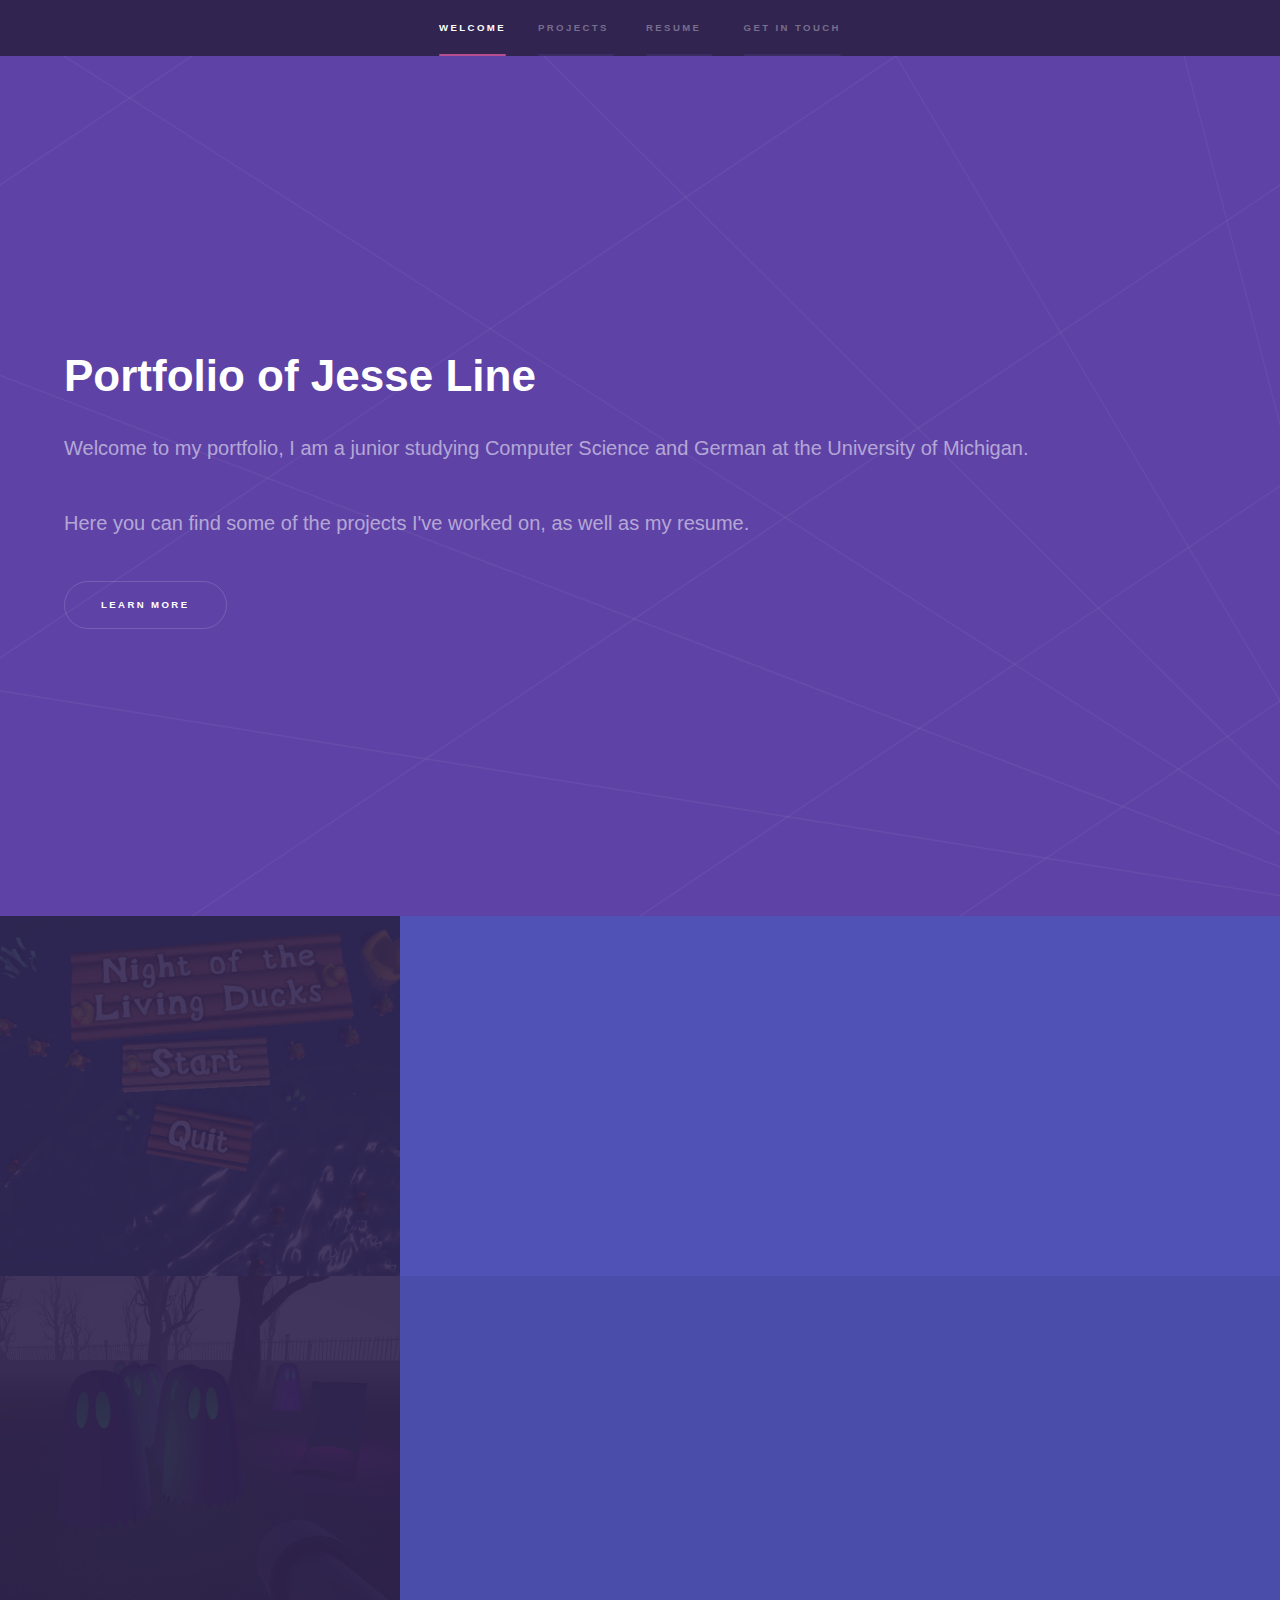
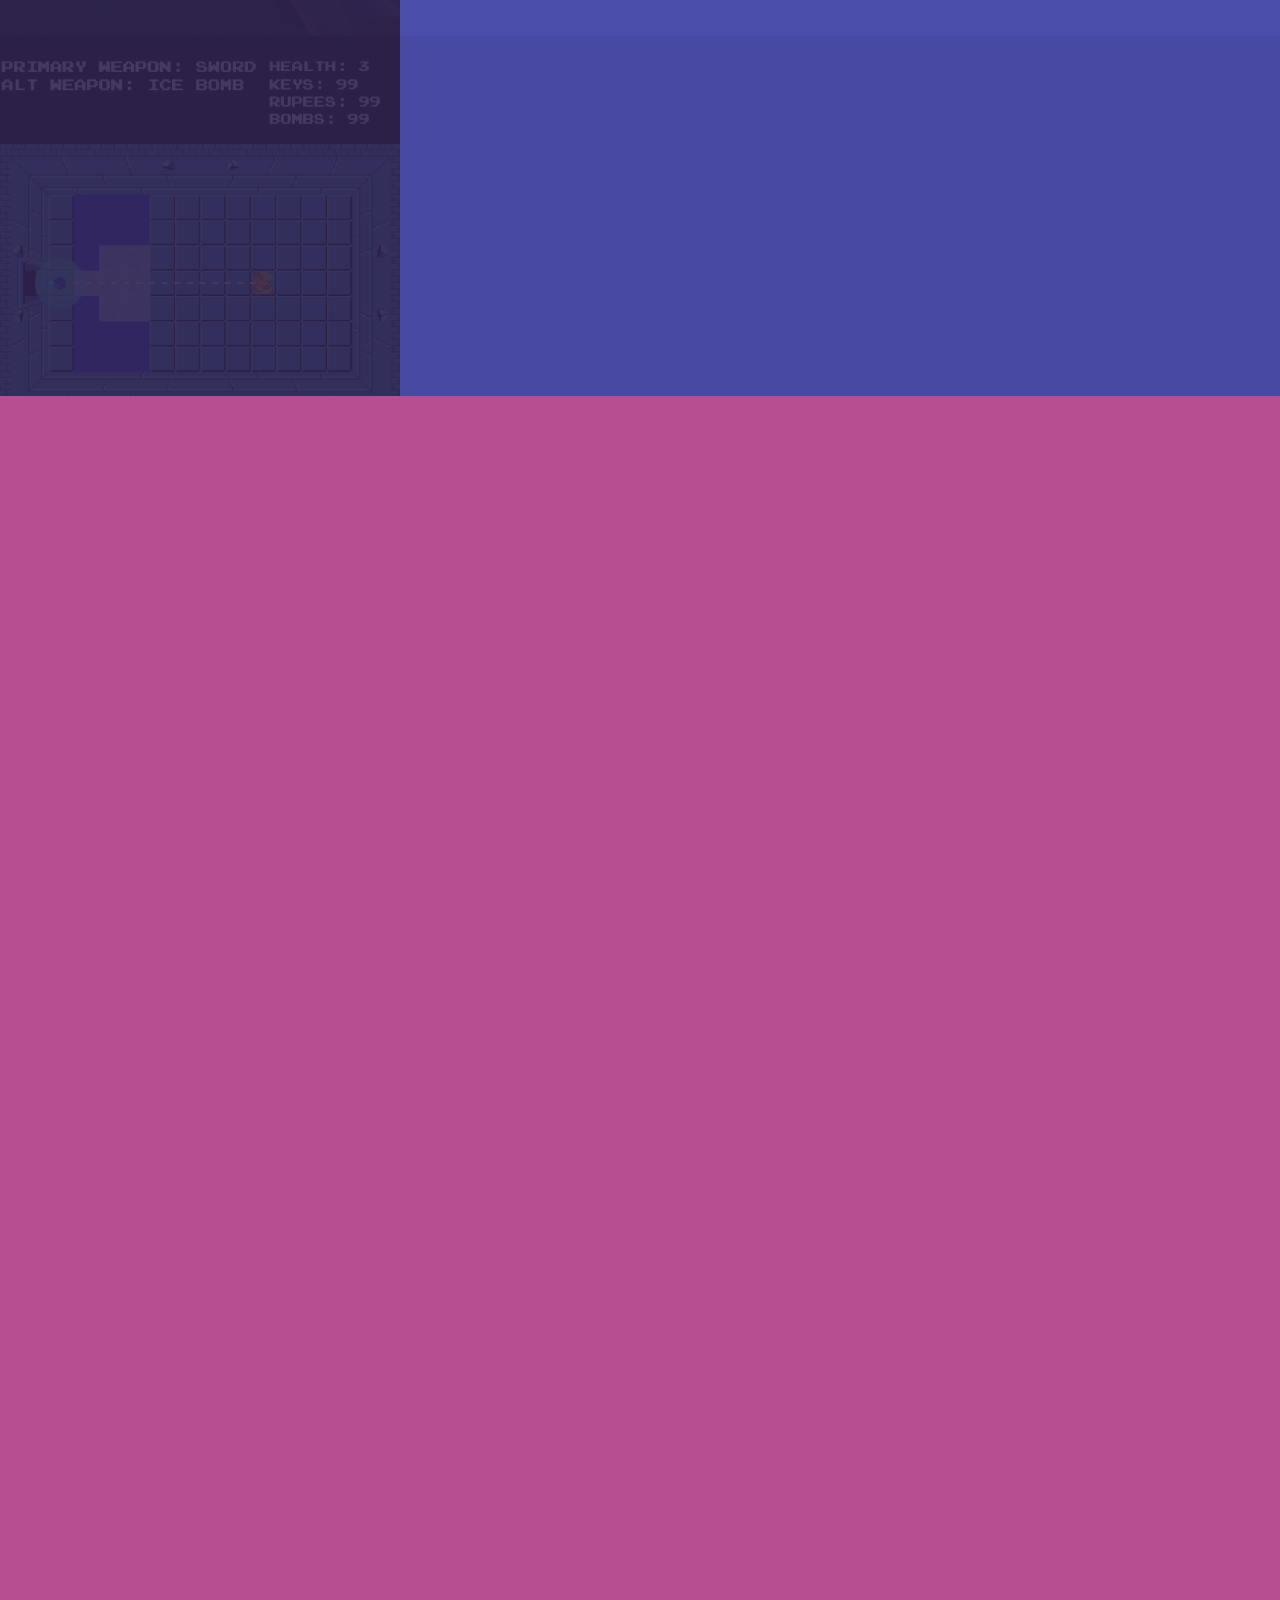
<file: index.html>
<!DOCTYPE HTML>
<!--
	Hyperspace by HTML5 UP
	html5up.net | @ajlkn
	Free for personal and commercial use under the CCA 3.0 license (html5up.net/license)
-->
<html>
	<head>
		<title>Jesse Line</title>
		<meta charset="utf-8" />
		<meta name="viewport" content="width=device-width, initial-scale=1, user-scalable=no" />
		<link rel="stylesheet" href="assets/css/main.css" />
		<noscript><link rel="stylesheet" href="assets/css/noscript.css" /></noscript>
	</head>
	<body class="is-preload">

		<!-- Sidebar -->
			<section id="sidebar">
				<div class="inner">
					<nav>
						<ul>
							<li><a href="#intro">Welcome</a></li>
							<li><a href="#one">PROJECTS&nbsp;</a></li>
							<li><a href="#two">RESUME&nbsp;&nbsp;</a></li>
							<li><a href="#three">Get in touch</a></li>
						</ul>
					</nav>
				</div>
			</section>

		<!-- Wrapper -->
			<div id="wrapper">

				<!-- Intro -->
					<section id="intro" class="wrapper style1 fullscreen fade-up">
						<div class="inner">
							<h1>Portfolio of Jesse Line&nbsp;</h1>
							<p> Welcome to my portfolio, I am a junior studying Computer Science and German at the University of Michigan.</p>
							<p>Here you can find some of the projects I've worked on, as well as my resume.</p>
<ul class="actions">
	    <li><a href="#one" class="button scrolly">Learn more</a></li>
							</ul>
						</div>
					</section>

				<!-- One -->
					<section id="one" class="wrapper style2 spotlights">
						<section>
							<a href="#" class="image"><img src="images/NOLD1.png" alt="" data-position="center center" /></a>
							<div class="content">
								<div class="inner">
									<h2>Night of the Living Ducks&nbsp;</h2>
									<p>Skills: Unity, C#, Jira, Git/Github <br> 
								    A 3D CO-OP Tower Defense game where the players are rubber ducks in a bathtub protecting Mother Duck from waves of zombie ducks!  &nbsp; &nbsp; &nbsp; &nbsp; &nbsp; &nbsp; &nbsp;&nbsp;</p>
									<ul class="actions">
									  <li><a href="NightOfTheLivingDucks.html" class="button">Learn more</a></li>
								  </ul>
								</div>
							</div>
						</section>
						<section>
							<a href="#" class="image"><img src="images/ghostHunt1.png" alt="" data-position="top center" /></a>
							<div class="content">
								<div class="inner">
									<h2>Ghost Hunt</h2>
									<p>Skills: Unity, C#, Jira, Git/Github, Rapid Prototyping<br>
								    A 3D endless wave survival game where the player has to fight back increasing amounts of ghosts while managing the battery life on their flashlight!&nbsp; &nbsp;</p>
									<ul class="actions">
									  <li><a href="GhostHunt.html" class="button">Learn more</a></li>
									</ul>
								</div>
							</div>
						</section>
						<section>
							<a href="#" class="image"><img src="images/zelda1.png" alt="" data-position="25% 25%" /></a>
							<div class="content">
								<div class="inner">
									<h2>The Legend of Zelda (Unity Remaster)&nbsp;</h2>
									<p>This project is a recreation of the first dungeon in the 1986 Zelda game, but with the addition of a new custom mechanic, an ice bomb!&nbsp; &nbsp;&nbsp;</p>
									<ul class="actions">
									  <li><a href="Zelda.html" class="button">Learn more</a></li>
									</ul>
								</div>
							</div>
						</section>
					</section>

				<!-- Two -->
					<section id="two" class="wrapper style3 fade-up">
						<div class="inner">
							<h2>My Resume</h2>
							<p>&nbsp;</p>
							<div class="resume">
								<a href="#" class="image"><img src="images/resume.png" alt="" data-position="center center" /></a>
							</div>
							
						</div>
					</section>

				<!-- Three -->
					<section id="three" class="wrapper style1 fade-up">
						<div class="inner">
							<h2>Get in touch</h2>
							<p>If you're interested in contacting me fill out this contact fom or just email me at linej@umich.edu&nbsp;&nbsp;</p>
							<div class="split style1">
							  <section>
									<form method="post" action="#">
										<div class="fields">
											<div class="field half">
												<label for="name">Name</label>
												<input type="text" name="name" id="name" />
											</div>
											<div class="field half">
												<label for="email">Email</label>
												<input type="text" name="email" id="email" />
											</div>
											<div class="field">
												<label for="message">Message</label>
												<textarea name="message" id="message" rows="5"></textarea>
											</div>
										</div>
										<ul class="actions">
											<li><a href="" class="button submit">Send Message</a></li>
										</ul>
									</form>
								</section>
								<section>
									<ul class="contact">
										
										<li>
											<h3>Email</h3>
											<a href="#">linej@umich.edu&nbsp;</a>
										</li>
										
										<li>
											<h3>Social</h3>
											<ul class="icons">
												<li><a href="https://github.com/JesseLine" class="icon brands fa-github"><span class="label">GitHub</span></a></li>
												
												<li><a href="https://www.linkedin.com/in/jesse-line-62471221b/" class="icon brands fa-linkedin-in"><span class="label">LinkedIn</span></a></li>
											</ul>
										</li>
									</ul>
								</section>
							</div>
						</div>
					</section>

			</div>

		<!-- Footer -->
			<footer id="footer" class="wrapper style1-alt">
				<div class="inner">
					<ul class="menu">
						<li>&copy; Untitled. All rights reserved.</li><li>Design: <a href="http://html5up.net">HTML5 UP</a></li>
					</ul>
				</div>
			</footer>

		<!-- Scripts -->
			<script src="assets/js/jquery.min.js"></script>
			<script src="assets/js/jquery.scrollex.min.js"></script>
			<script src="assets/js/jquery.scrolly.min.js"></script>
			<script src="assets/js/browser.min.js"></script>
			<script src="assets/js/breakpoints.min.js"></script>
			<script src="assets/js/util.js"></script>
			<script src="assets/js/main.js"></script>

	</body>
</html>
</file>
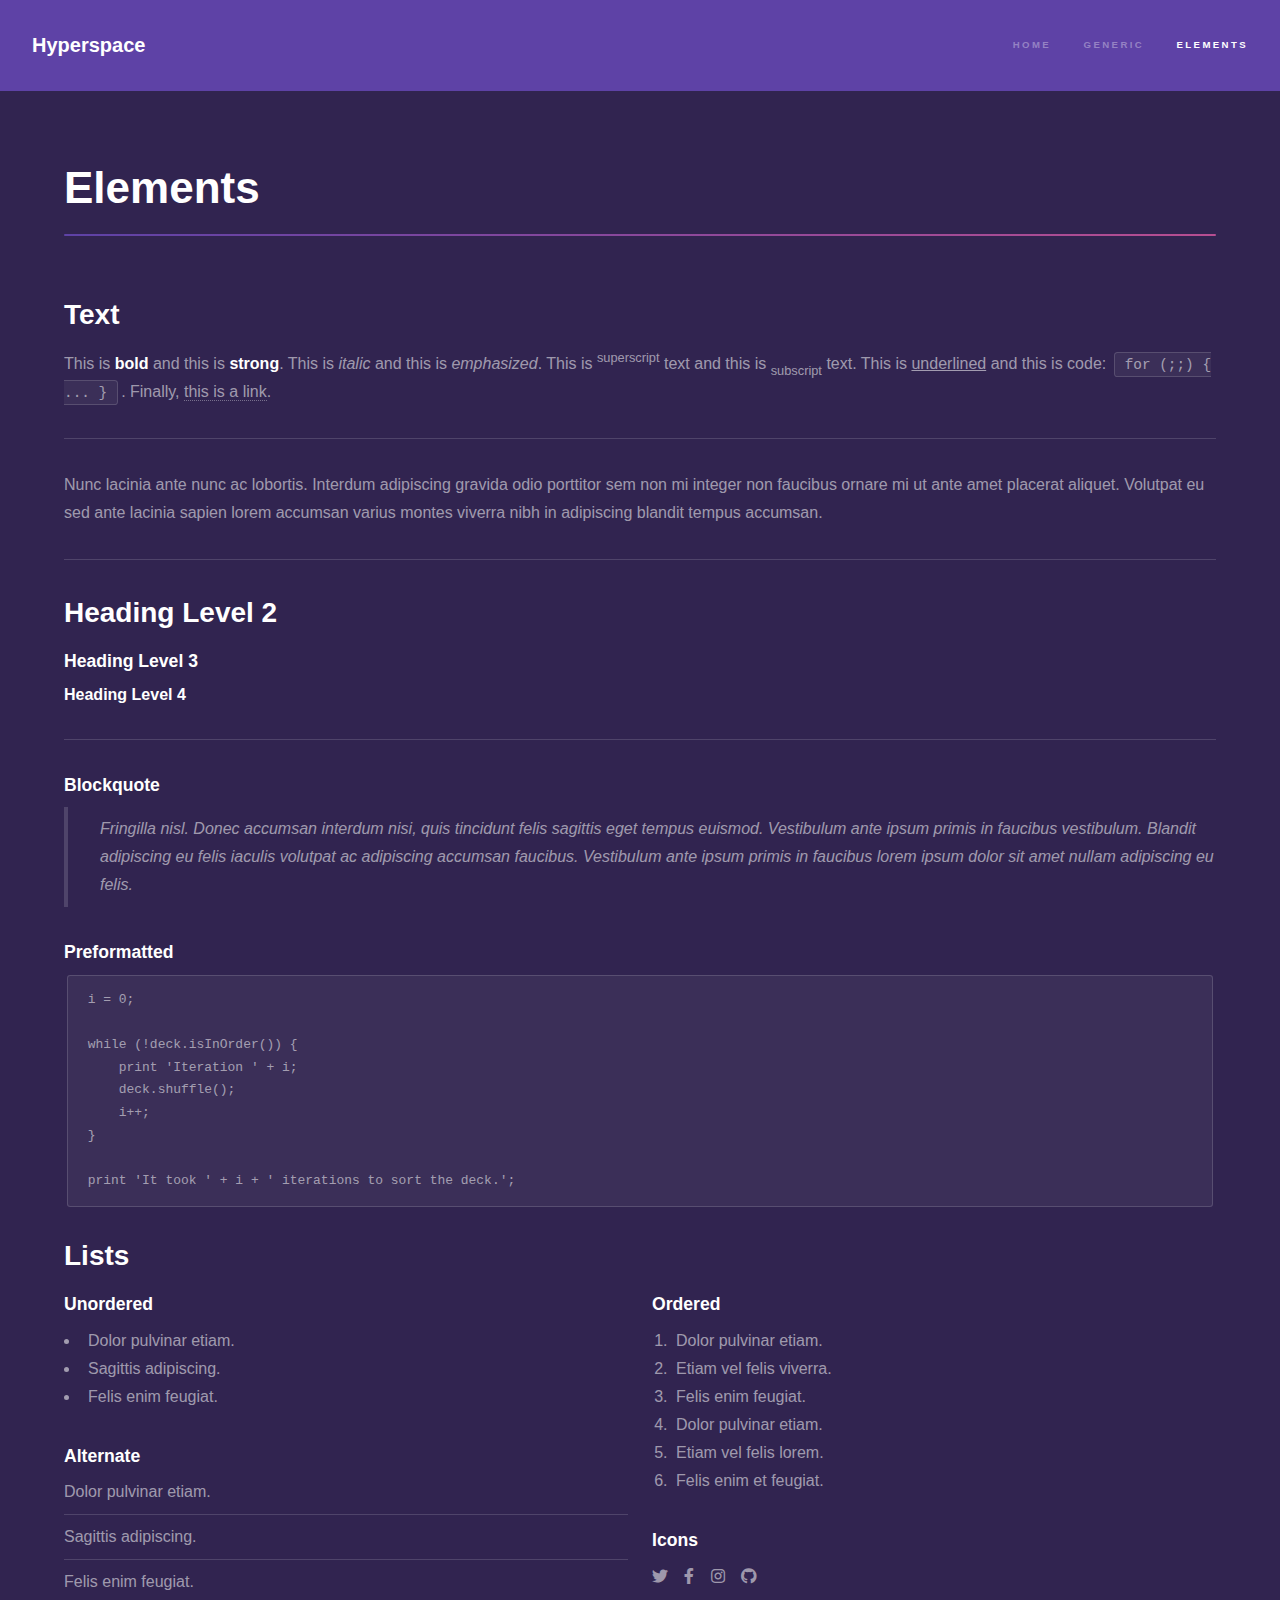
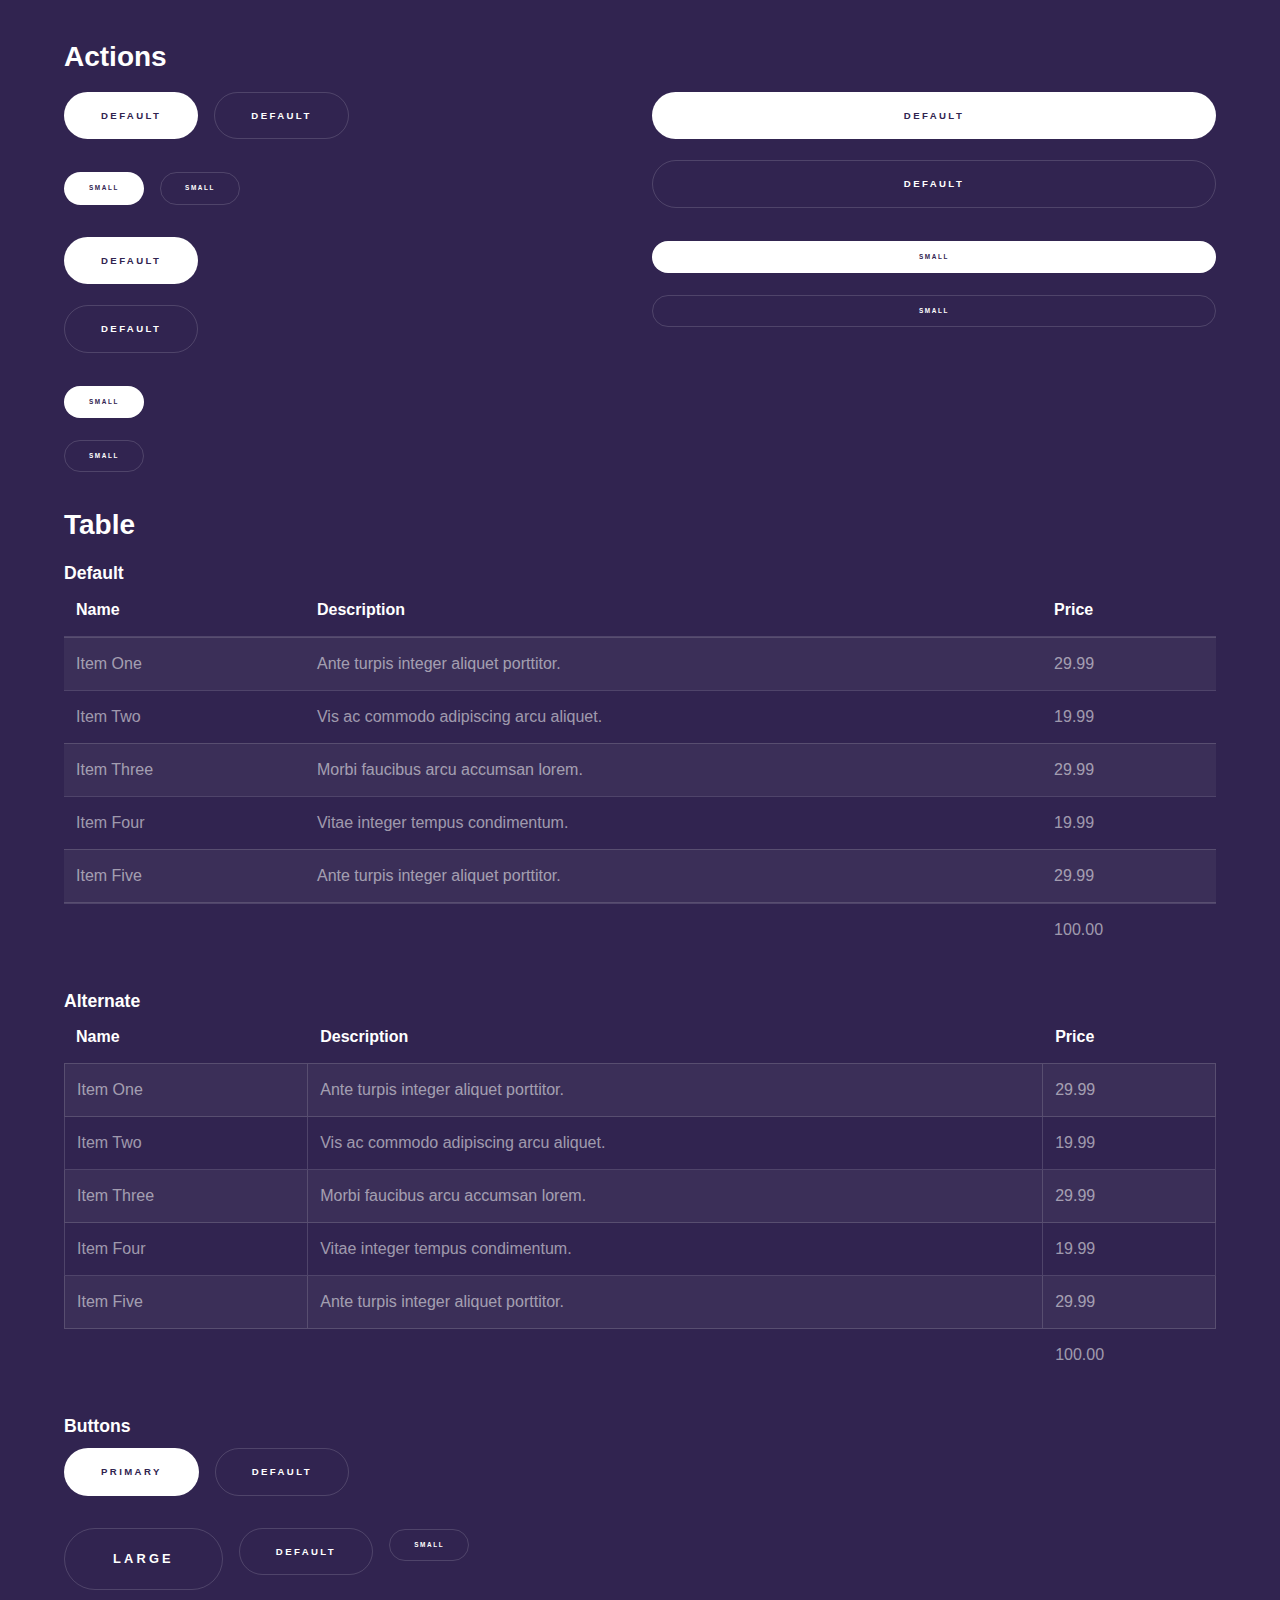
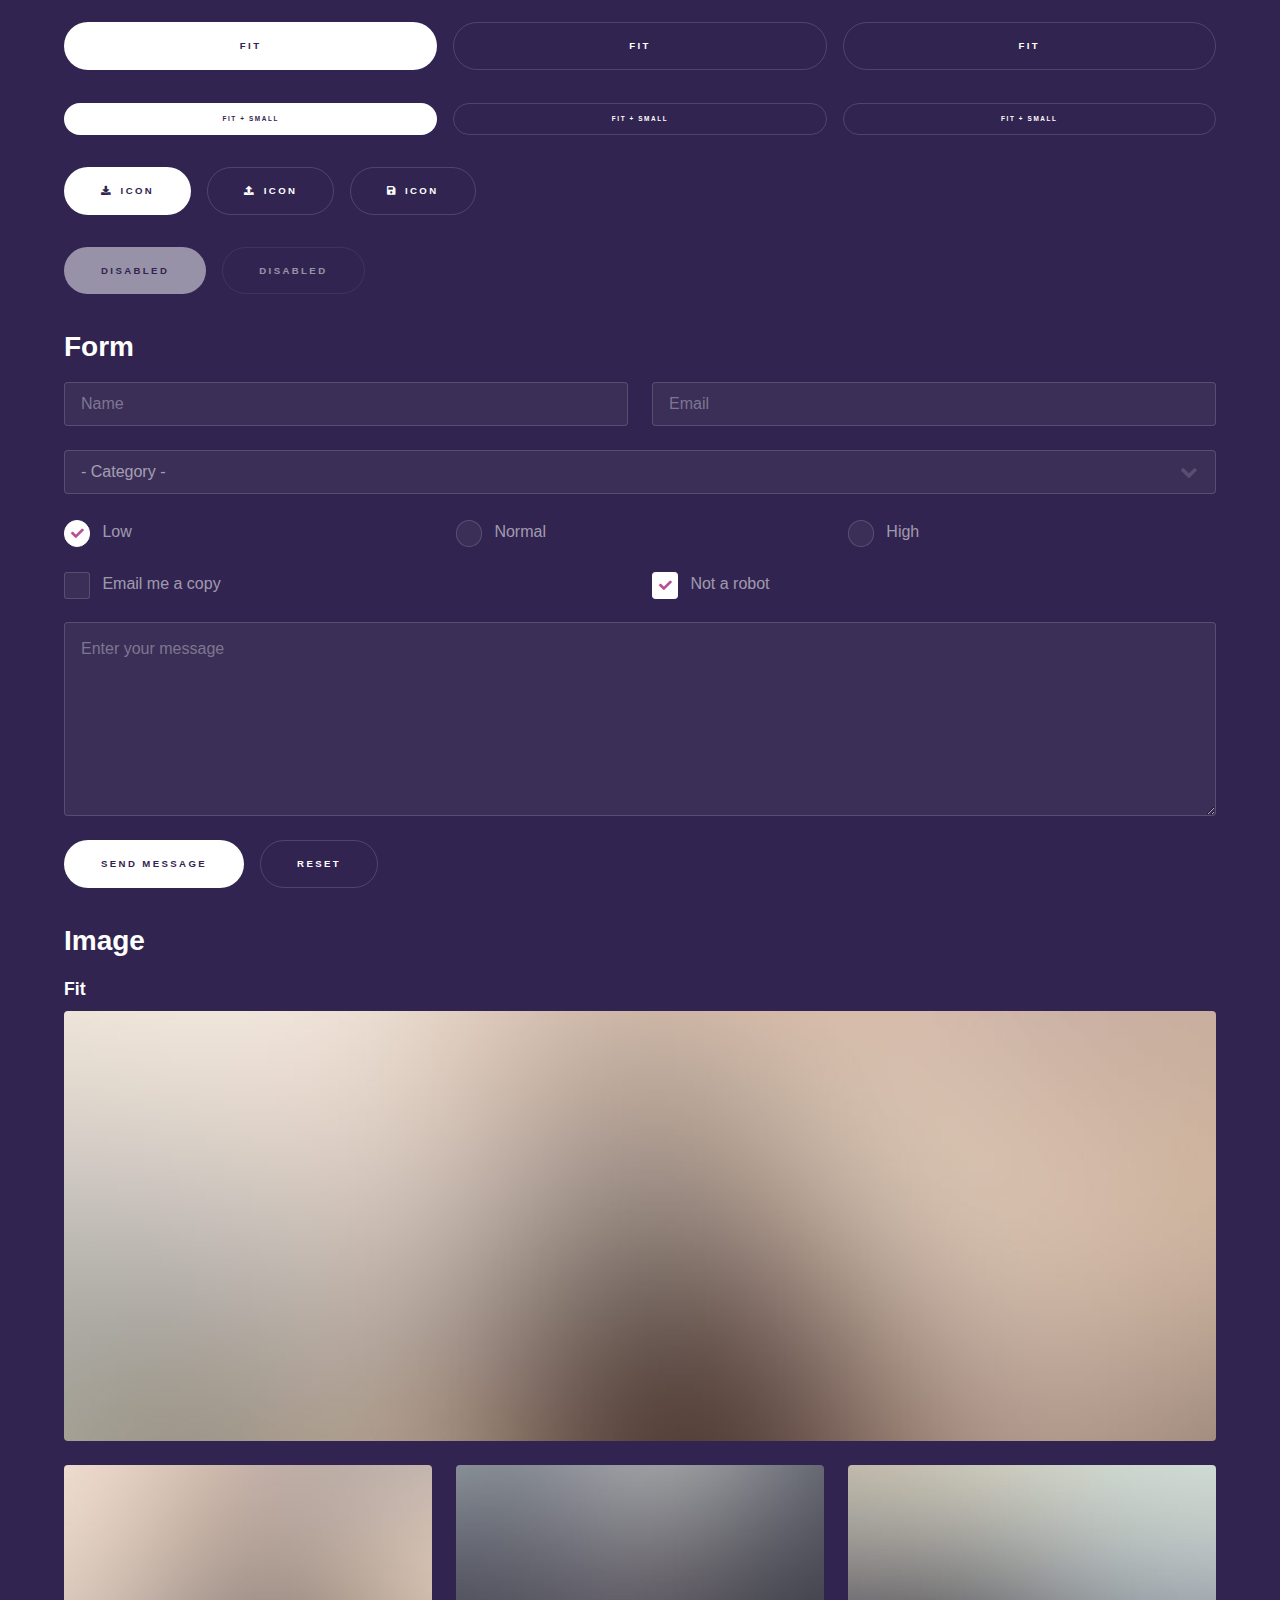
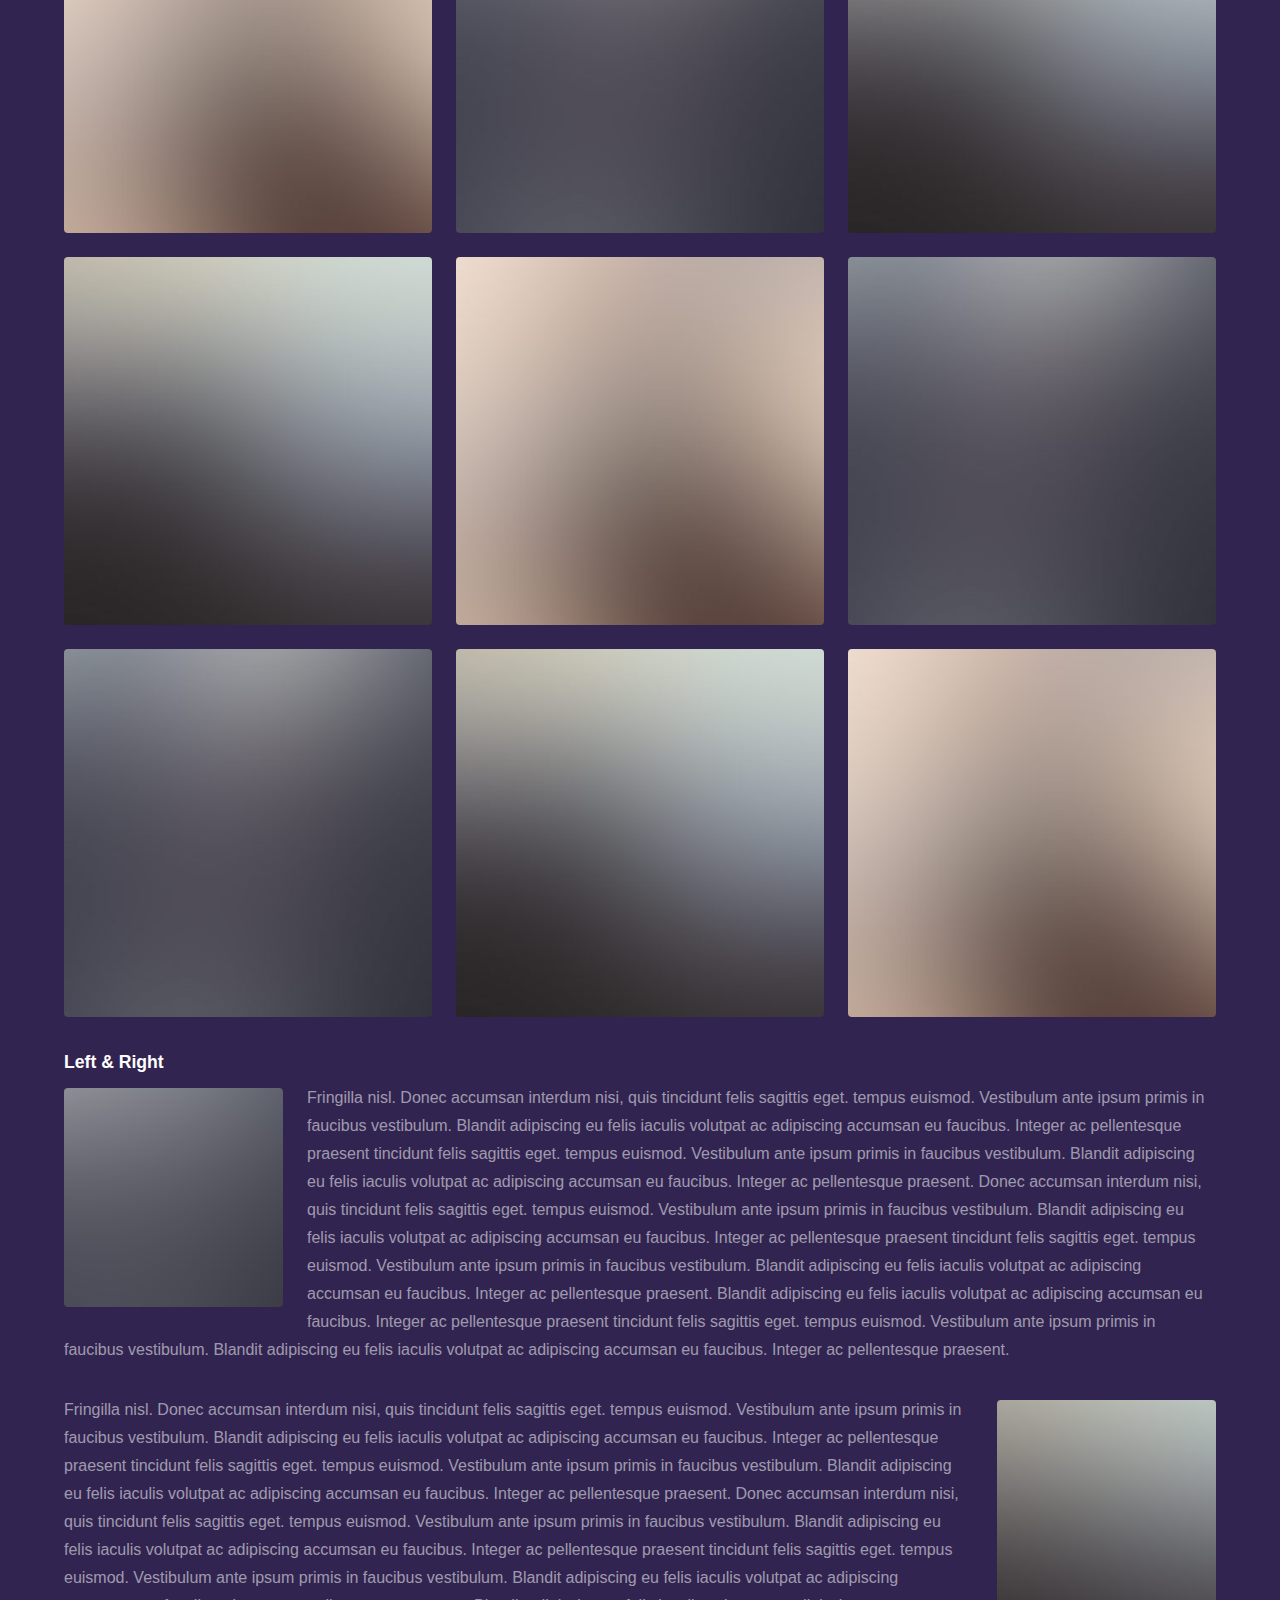
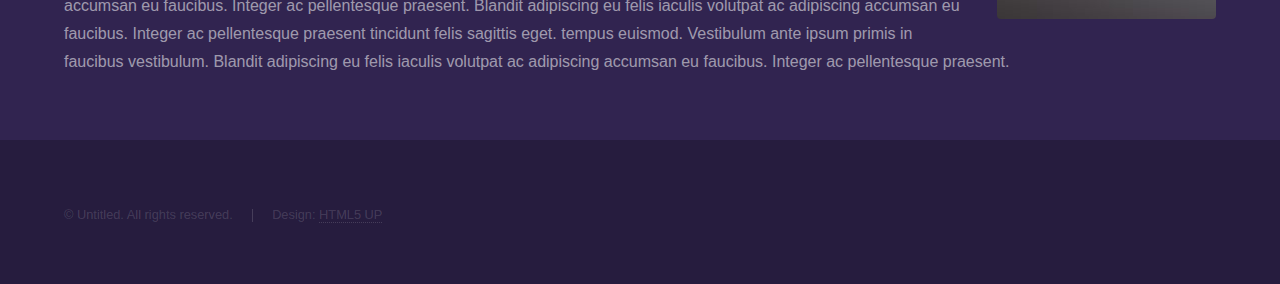
<file: elements.html>
<!DOCTYPE HTML>
<!--
	Hyperspace by HTML5 UP
	html5up.net | @ajlkn
	Free for personal and commercial use under the CCA 3.0 license (html5up.net/license)
-->
<html>
	<head>
		<title>Elements - Hyperspace by HTML5 UP</title>
		<meta charset="utf-8" />
		<meta name="viewport" content="width=device-width, initial-scale=1, user-scalable=no" />
		<link rel="stylesheet" href="assets/css/main.css" />
		<noscript><link rel="stylesheet" href="assets/css/noscript.css" /></noscript>
	</head>
	<body class="is-preload">

		<!-- Header -->
			<header id="header">
				<a href="index.html" class="title">Hyperspace</a>
				<nav>
					<ul>
						<li><a href="index.html">Home</a></li>
						<li><a href="generic.html">Generic</a></li>
						<li><a href="elements.html"  class="active">Elements</a></li>
					</ul>
				</nav>
			</header>

		<!-- Wrapper -->
			<div id="wrapper">

				<!-- Main -->
					<section id="main" class="wrapper">
						<div class="inner">
							<h1 class="major">Elements</h1>

							<!-- Text -->
								<section>
									<h2>Text</h2>
									<p>This is <b>bold</b> and this is <strong>strong</strong>. This is <i>italic</i> and this is <em>emphasized</em>.
									This is <sup>superscript</sup> text and this is <sub>subscript</sub> text.
									This is <u>underlined</u> and this is code: <code>for (;;) { ... }</code>. Finally, <a href="#">this is a link</a>.</p>
									<hr />
									<p>Nunc lacinia ante nunc ac lobortis. Interdum adipiscing gravida odio porttitor sem non mi integer non faucibus ornare mi ut ante amet placerat aliquet. Volutpat eu sed ante lacinia sapien lorem accumsan varius montes viverra nibh in adipiscing blandit tempus accumsan.</p>
									<hr />
									<h2>Heading Level 2</h2>
									<h3>Heading Level 3</h3>
									<h4>Heading Level 4</h4>
									<hr />
									<h3>Blockquote</h3>
									<blockquote>Fringilla nisl. Donec accumsan interdum nisi, quis tincidunt felis sagittis eget tempus euismod. Vestibulum ante ipsum primis in faucibus vestibulum. Blandit adipiscing eu felis iaculis volutpat ac adipiscing accumsan faucibus. Vestibulum ante ipsum primis in faucibus lorem ipsum dolor sit amet nullam adipiscing eu felis.</blockquote>
									<h3>Preformatted</h3>
									<pre><code>i = 0;

while (!deck.isInOrder()) {
    print 'Iteration ' + i;
    deck.shuffle();
    i++;
}

print 'It took ' + i + ' iterations to sort the deck.';</code></pre>
								</section>

							<!-- Lists -->
								<section>
									<h2>Lists</h2>
									<div class="row">
										<div class="col-6 col-12-medium">
											<h3>Unordered</h3>
											<ul>
												<li>Dolor pulvinar etiam.</li>
												<li>Sagittis adipiscing.</li>
												<li>Felis enim feugiat.</li>
											</ul>
											<h3>Alternate</h3>
											<ul class="alt">
												<li>Dolor pulvinar etiam.</li>
												<li>Sagittis adipiscing.</li>
												<li>Felis enim feugiat.</li>
											</ul>
										</div>
										<div class="col-6 col-12-medium">
											<h3>Ordered</h3>
											<ol>
												<li>Dolor pulvinar etiam.</li>
												<li>Etiam vel felis viverra.</li>
												<li>Felis enim feugiat.</li>
												<li>Dolor pulvinar etiam.</li>
												<li>Etiam vel felis lorem.</li>
												<li>Felis enim et feugiat.</li>
											</ol>
											<h3>Icons</h3>
											<ul class="icons">
												<li><a href="#" class="icon brands fa-twitter"><span class="label">Twitter</span></a></li>
												<li><a href="#" class="icon brands fa-facebook-f"><span class="label">Facebook</span></a></li>
												<li><a href="#" class="icon brands fa-instagram"><span class="label">Instagram</span></a></li>
												<li><a href="#" class="icon brands fa-github"><span class="label">Github</span></a></li>
											</ul>
										</div>
									</div>
									<h2>Actions</h2>
									<div class="row">
										<div class="col-6 col-12-medium">
											<ul class="actions">
												<li><a href="#" class="button primary">Default</a></li>
												<li><a href="#" class="button">Default</a></li>
											</ul>
											<ul class="actions small">
												<li><a href="#" class="button primary small">Small</a></li>
												<li><a href="#" class="button small">Small</a></li>
											</ul>
											<ul class="actions stacked">
												<li><a href="#" class="button primary">Default</a></li>
												<li><a href="#" class="button">Default</a></li>
											</ul>
											<ul class="actions stacked">
												<li><a href="#" class="button primary small">Small</a></li>
												<li><a href="#" class="button small">Small</a></li>
											</ul>
										</div>
										<div class="col-6 col-12-medium">
											<ul class="actions stacked">
												<li><a href="#" class="button primary fit">Default</a></li>
												<li><a href="#" class="button fit">Default</a></li>
											</ul>
											<ul class="actions stacked">
												<li><a href="#" class="button primary small fit">Small</a></li>
												<li><a href="#" class="button small fit">Small</a></li>
											</ul>
										</div>
									</div>
								</section>

							<!-- Table -->
								<section>
									<h2>Table</h2>
									<h3>Default</h3>
									<div class="table-wrapper">
										<table>
											<thead>
												<tr>
													<th>Name</th>
													<th>Description</th>
													<th>Price</th>
												</tr>
											</thead>
											<tbody>
												<tr>
													<td>Item One</td>
													<td>Ante turpis integer aliquet porttitor.</td>
													<td>29.99</td>
												</tr>
												<tr>
													<td>Item Two</td>
													<td>Vis ac commodo adipiscing arcu aliquet.</td>
													<td>19.99</td>
												</tr>
												<tr>
													<td>Item Three</td>
													<td> Morbi faucibus arcu accumsan lorem.</td>
													<td>29.99</td>
												</tr>
												<tr>
													<td>Item Four</td>
													<td>Vitae integer tempus condimentum.</td>
													<td>19.99</td>
												</tr>
												<tr>
													<td>Item Five</td>
													<td>Ante turpis integer aliquet porttitor.</td>
													<td>29.99</td>
												</tr>
											</tbody>
											<tfoot>
												<tr>
													<td colspan="2"></td>
													<td>100.00</td>
												</tr>
											</tfoot>
										</table>
									</div>

									<h3>Alternate</h3>
									<div class="table-wrapper">
										<table class="alt">
											<thead>
												<tr>
													<th>Name</th>
													<th>Description</th>
													<th>Price</th>
												</tr>
											</thead>
											<tbody>
												<tr>
													<td>Item One</td>
													<td>Ante turpis integer aliquet porttitor.</td>
													<td>29.99</td>
												</tr>
												<tr>
													<td>Item Two</td>
													<td>Vis ac commodo adipiscing arcu aliquet.</td>
													<td>19.99</td>
												</tr>
												<tr>
													<td>Item Three</td>
													<td> Morbi faucibus arcu accumsan lorem.</td>
													<td>29.99</td>
												</tr>
												<tr>
													<td>Item Four</td>
													<td>Vitae integer tempus condimentum.</td>
													<td>19.99</td>
												</tr>
												<tr>
													<td>Item Five</td>
													<td>Ante turpis integer aliquet porttitor.</td>
													<td>29.99</td>
												</tr>
											</tbody>
											<tfoot>
												<tr>
													<td colspan="2"></td>
													<td>100.00</td>
												</tr>
											</tfoot>
										</table>
									</div>
								</section>

							<!-- Buttons -->
								<section>
									<h3>Buttons</h3>
									<ul class="actions">
										<li><a href="#" class="button primary">Primary</a></li>
										<li><a href="#" class="button">Default</a></li>
									</ul>
									<ul class="actions">
										<li><a href="#" class="button large">Large</a></li>
										<li><a href="#" class="button">Default</a></li>
										<li><a href="#" class="button small">Small</a></li>
									</ul>
									<ul class="actions fit">
										<li><a href="#" class="button primary fit">Fit</a></li>
										<li><a href="#" class="button fit">Fit</a></li>
										<li><a href="#" class="button fit">Fit</a></li>
									</ul>
									<ul class="actions fit small">
										<li><a href="#" class="button primary fit small">Fit + Small</a></li>
										<li><a href="#" class="button fit small">Fit + Small</a></li>
										<li><a href="#" class="button fit small">Fit + Small</a></li>
									</ul>
									<ul class="actions">
										<li><a href="#" class="button primary icon solid fa-download">Icon</a></li>
										<li><a href="#" class="button icon solid fa-upload">Icon</a></li>
										<li><a href="#" class="button icon solid fa-save">Icon</a></li>
									</ul>
									<ul class="actions">
										<li><span class="button primary disabled">Disabled</span></li>
										<li><span class="button disabled">Disabled</span></li>
									</ul>
								</section>

							<!-- Form -->
								<section>
									<h2>Form</h2>
									<form method="post" action="#">
										<div class="row gtr-uniform">
											<div class="col-6 col-12-xsmall">
												<input type="text" name="demo-name" id="demo-name" value="" placeholder="Name" />
											</div>
											<div class="col-6 col-12-xsmall">
												<input type="email" name="demo-email" id="demo-email" value="" placeholder="Email" />
											</div>
											<div class="col-12">
												<select name="demo-category" id="demo-category">
													<option value="">- Category -</option>
													<option value="1">Manufacturing</option>
													<option value="1">Shipping</option>
													<option value="1">Administration</option>
													<option value="1">Human Resources</option>
												</select>
											</div>
											<div class="col-4 col-12-small">
												<input type="radio" id="demo-priority-low" name="demo-priority" checked>
												<label for="demo-priority-low">Low</label>
											</div>
											<div class="col-4 col-12-small">
												<input type="radio" id="demo-priority-normal" name="demo-priority">
												<label for="demo-priority-normal">Normal</label>
											</div>
											<div class="col-4 col-12-small">
												<input type="radio" id="demo-priority-high" name="demo-priority">
												<label for="demo-priority-high">High</label>
											</div>
											<div class="col-6 col-12-small">
												<input type="checkbox" id="demo-copy" name="demo-copy">
												<label for="demo-copy">Email me a copy</label>
											</div>
											<div class="col-6 col-12-small">
												<input type="checkbox" id="demo-human" name="demo-human" checked>
												<label for="demo-human">Not a robot</label>
											</div>
											<div class="col-12">
												<textarea name="demo-message" id="demo-message" placeholder="Enter your message" rows="6"></textarea>
											</div>
											<div class="col-12">
												<ul class="actions">
													<li><input type="submit" value="Send Message" class="primary" /></li>
													<li><input type="reset" value="Reset" /></li>
												</ul>
											</div>
										</div>
									</form>
								</section>

							<!-- Image -->
								<section>
									<h2>Image</h2>
									<h3>Fit</h3>
									<div class="box alt">
										<div class="row gtr-uniform">
											<div class="col-12"><span class="image fit"><img src="images/pic04.jpg" alt="" /></span></div>
											<div class="col-4"><span class="image fit"><img src="images/pic01.jpg" alt="" /></span></div>
											<div class="col-4"><span class="image fit"><img src="images/pic02.jpg" alt="" /></span></div>
											<div class="col-4"><span class="image fit"><img src="images/pic03.jpg" alt="" /></span></div>
											<div class="col-4"><span class="image fit"><img src="images/pic03.jpg" alt="" /></span></div>
											<div class="col-4"><span class="image fit"><img src="images/pic01.jpg" alt="" /></span></div>
											<div class="col-4"><span class="image fit"><img src="images/pic02.jpg" alt="" /></span></div>
											<div class="col-4"><span class="image fit"><img src="images/pic02.jpg" alt="" /></span></div>
											<div class="col-4"><span class="image fit"><img src="images/pic03.jpg" alt="" /></span></div>
											<div class="col-4"><span class="image fit"><img src="images/pic01.jpg" alt="" /></span></div>
										</div>
									</div>
									<h3>Left &amp; Right</h3>
									<p><span class="image left"><img src="images/pic05.jpg" alt="" /></span>Fringilla nisl. Donec accumsan interdum nisi, quis tincidunt felis sagittis eget. tempus euismod. Vestibulum ante ipsum primis in faucibus vestibulum. Blandit adipiscing eu felis iaculis volutpat ac adipiscing accumsan eu faucibus. Integer ac pellentesque praesent tincidunt felis sagittis eget. tempus euismod. Vestibulum ante ipsum primis in faucibus vestibulum. Blandit adipiscing eu felis iaculis volutpat ac adipiscing accumsan eu faucibus. Integer ac pellentesque praesent. Donec accumsan interdum nisi, quis tincidunt felis sagittis eget. tempus euismod. Vestibulum ante ipsum primis in faucibus vestibulum. Blandit adipiscing eu felis iaculis volutpat ac adipiscing accumsan eu faucibus. Integer ac pellentesque praesent tincidunt felis sagittis eget. tempus euismod. Vestibulum ante ipsum primis in faucibus vestibulum. Blandit adipiscing eu felis iaculis volutpat ac adipiscing accumsan eu faucibus. Integer ac pellentesque praesent. Blandit adipiscing eu felis iaculis volutpat ac adipiscing accumsan eu faucibus. Integer ac pellentesque praesent tincidunt felis sagittis eget. tempus euismod. Vestibulum ante ipsum primis in faucibus vestibulum. Blandit adipiscing eu felis iaculis volutpat ac adipiscing accumsan eu faucibus. Integer ac pellentesque praesent.</p>
									<p><span class="image right"><img src="images/pic06.jpg" alt="" /></span>Fringilla nisl. Donec accumsan interdum nisi, quis tincidunt felis sagittis eget. tempus euismod. Vestibulum ante ipsum primis in faucibus vestibulum. Blandit adipiscing eu felis iaculis volutpat ac adipiscing accumsan eu faucibus. Integer ac pellentesque praesent tincidunt felis sagittis eget. tempus euismod. Vestibulum ante ipsum primis in faucibus vestibulum. Blandit adipiscing eu felis iaculis volutpat ac adipiscing accumsan eu faucibus. Integer ac pellentesque praesent. Donec accumsan interdum nisi, quis tincidunt felis sagittis eget. tempus euismod. Vestibulum ante ipsum primis in faucibus vestibulum. Blandit adipiscing eu felis iaculis volutpat ac adipiscing accumsan eu faucibus. Integer ac pellentesque praesent tincidunt felis sagittis eget. tempus euismod. Vestibulum ante ipsum primis in faucibus vestibulum. Blandit adipiscing eu felis iaculis volutpat ac adipiscing accumsan eu faucibus. Integer ac pellentesque praesent. Blandit adipiscing eu felis iaculis volutpat ac adipiscing accumsan eu faucibus. Integer ac pellentesque praesent tincidunt felis sagittis eget. tempus euismod. Vestibulum ante ipsum primis in faucibus vestibulum. Blandit adipiscing eu felis iaculis volutpat ac adipiscing accumsan eu faucibus. Integer ac pellentesque praesent.</p>
								</section>

						</div>
					</section>

			</div>

		<!-- Footer -->
			<footer id="footer" class="wrapper alt">
				<div class="inner">
					<ul class="menu">
						<li>&copy; Untitled. All rights reserved.</li><li>Design: <a href="http://html5up.net">HTML5 UP</a></li>
					</ul>
				</div>
			</footer>

		<!-- Scripts -->
			<script src="assets/js/jquery.min.js"></script>
			<script src="assets/js/jquery.scrollex.min.js"></script>
			<script src="assets/js/jquery.scrolly.min.js"></script>
			<script src="assets/js/browser.min.js"></script>
			<script src="assets/js/breakpoints.min.js"></script>
			<script src="assets/js/util.js"></script>
			<script src="assets/js/main.js"></script>

	</body>
</html>
</file>
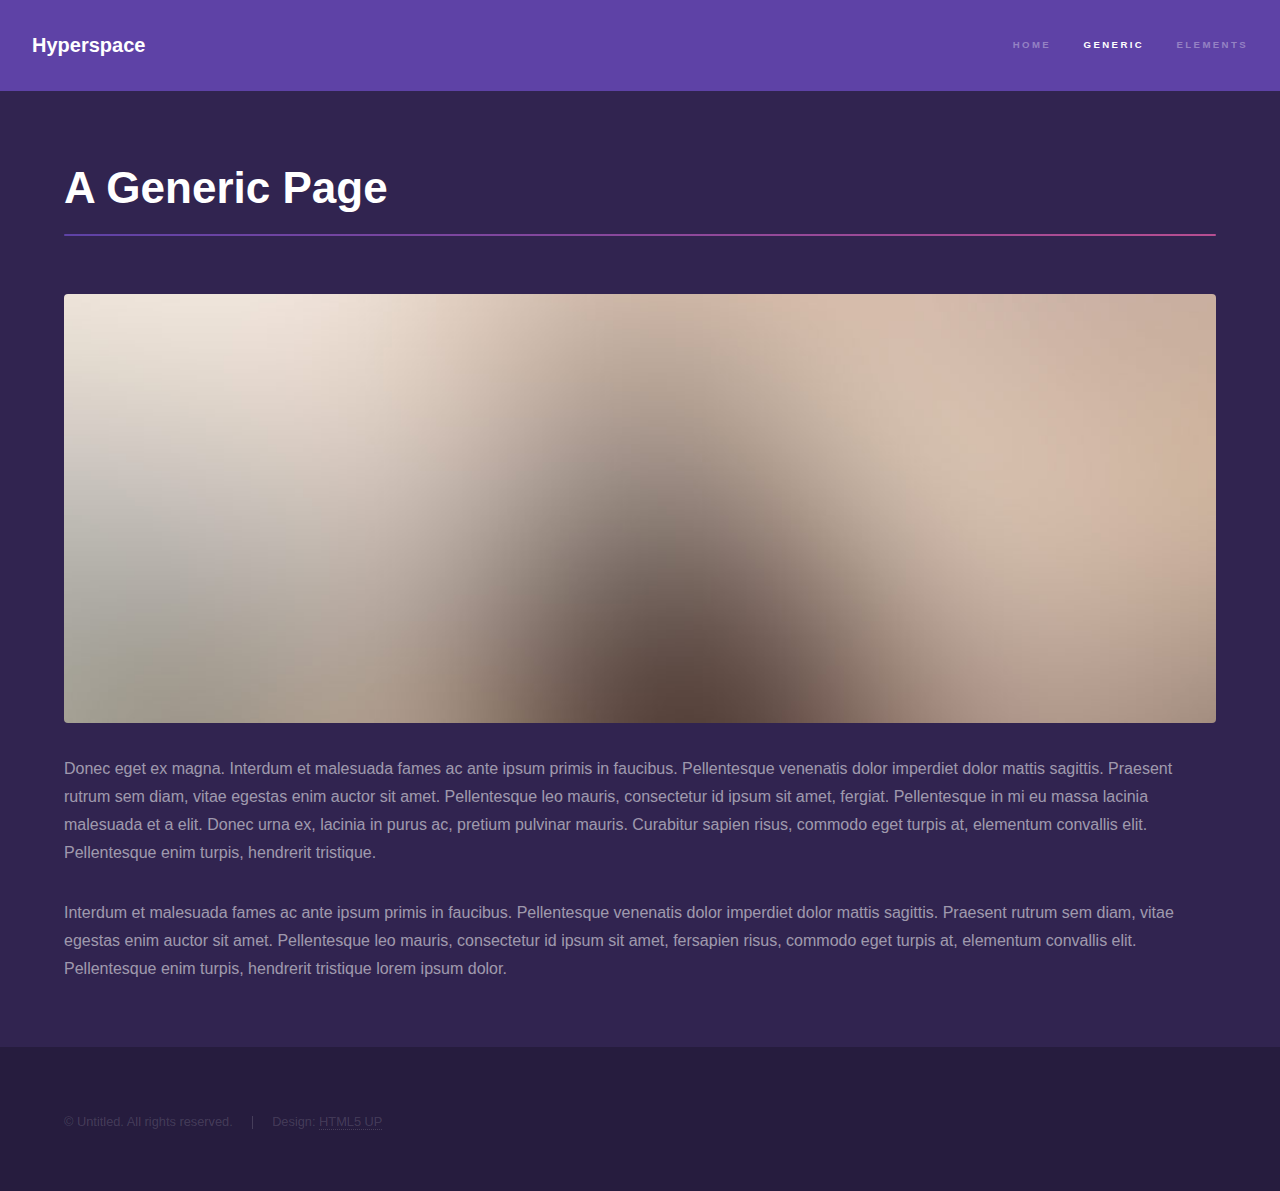
<file: generic.html>
<!DOCTYPE HTML>
<!--
	Hyperspace by HTML5 UP
	html5up.net | @ajlkn
	Free for personal and commercial use under the CCA 3.0 license (html5up.net/license)
-->
<html>
	<head>
		<title>Generic - Hyperspace by HTML5 UP</title>
		<meta charset="utf-8" />
		<meta name="viewport" content="width=device-width, initial-scale=1, user-scalable=no" />
		<link rel="stylesheet" href="assets/css/main.css" />
		<noscript><link rel="stylesheet" href="assets/css/noscript.css" /></noscript>
	</head>
	<body class="is-preload">

		<!-- Header -->
			<header id="header">
				<a href="index.html" class="title">Hyperspace</a>
				<nav>
					<ul>
						<li><a href="index.html">Home</a></li>
						<li><a href="generic.html" class="active">Generic</a></li>
						<li><a href="elements.html">Elements</a></li>
					</ul>
				</nav>
			</header>

		<!-- Wrapper -->
			<div id="wrapper">

				<!-- Main -->
					<section id="main" class="wrapper">
						<div class="inner">
							<h1 class="major">A Generic Page</h1>
							<span class="image fit"><img src="images/pic04.jpg" alt="" /></span>
							<p>Donec eget ex magna. Interdum et malesuada fames ac ante ipsum primis in faucibus. Pellentesque venenatis dolor imperdiet dolor mattis sagittis. Praesent rutrum sem diam, vitae egestas enim auctor sit amet. Pellentesque leo mauris, consectetur id ipsum sit amet, fergiat. Pellentesque in mi eu massa lacinia malesuada et a elit. Donec urna ex, lacinia in purus ac, pretium pulvinar mauris. Curabitur sapien risus, commodo eget turpis at, elementum convallis elit. Pellentesque enim turpis, hendrerit tristique.</p>
							<p>Interdum et malesuada fames ac ante ipsum primis in faucibus. Pellentesque venenatis dolor imperdiet dolor mattis sagittis. Praesent rutrum sem diam, vitae egestas enim auctor sit amet. Pellentesque leo mauris, consectetur id ipsum sit amet, fersapien risus, commodo eget turpis at, elementum convallis elit. Pellentesque enim turpis, hendrerit tristique lorem ipsum dolor.</p>
						</div>
					</section>

			</div>

		<!-- Footer -->
			<footer id="footer" class="wrapper alt">
				<div class="inner">
					<ul class="menu">
						<li>&copy; Untitled. All rights reserved.</li><li>Design: <a href="http://html5up.net">HTML5 UP</a></li>
					</ul>
				</div>
			</footer>

		<!-- Scripts -->
			<script src="assets/js/jquery.min.js"></script>
			<script src="assets/js/jquery.scrollex.min.js"></script>
			<script src="assets/js/jquery.scrolly.min.js"></script>
			<script src="assets/js/browser.min.js"></script>
			<script src="assets/js/breakpoints.min.js"></script>
			<script src="assets/js/util.js"></script>
			<script src="assets/js/main.js"></script>

	</body>
</html>
</file>
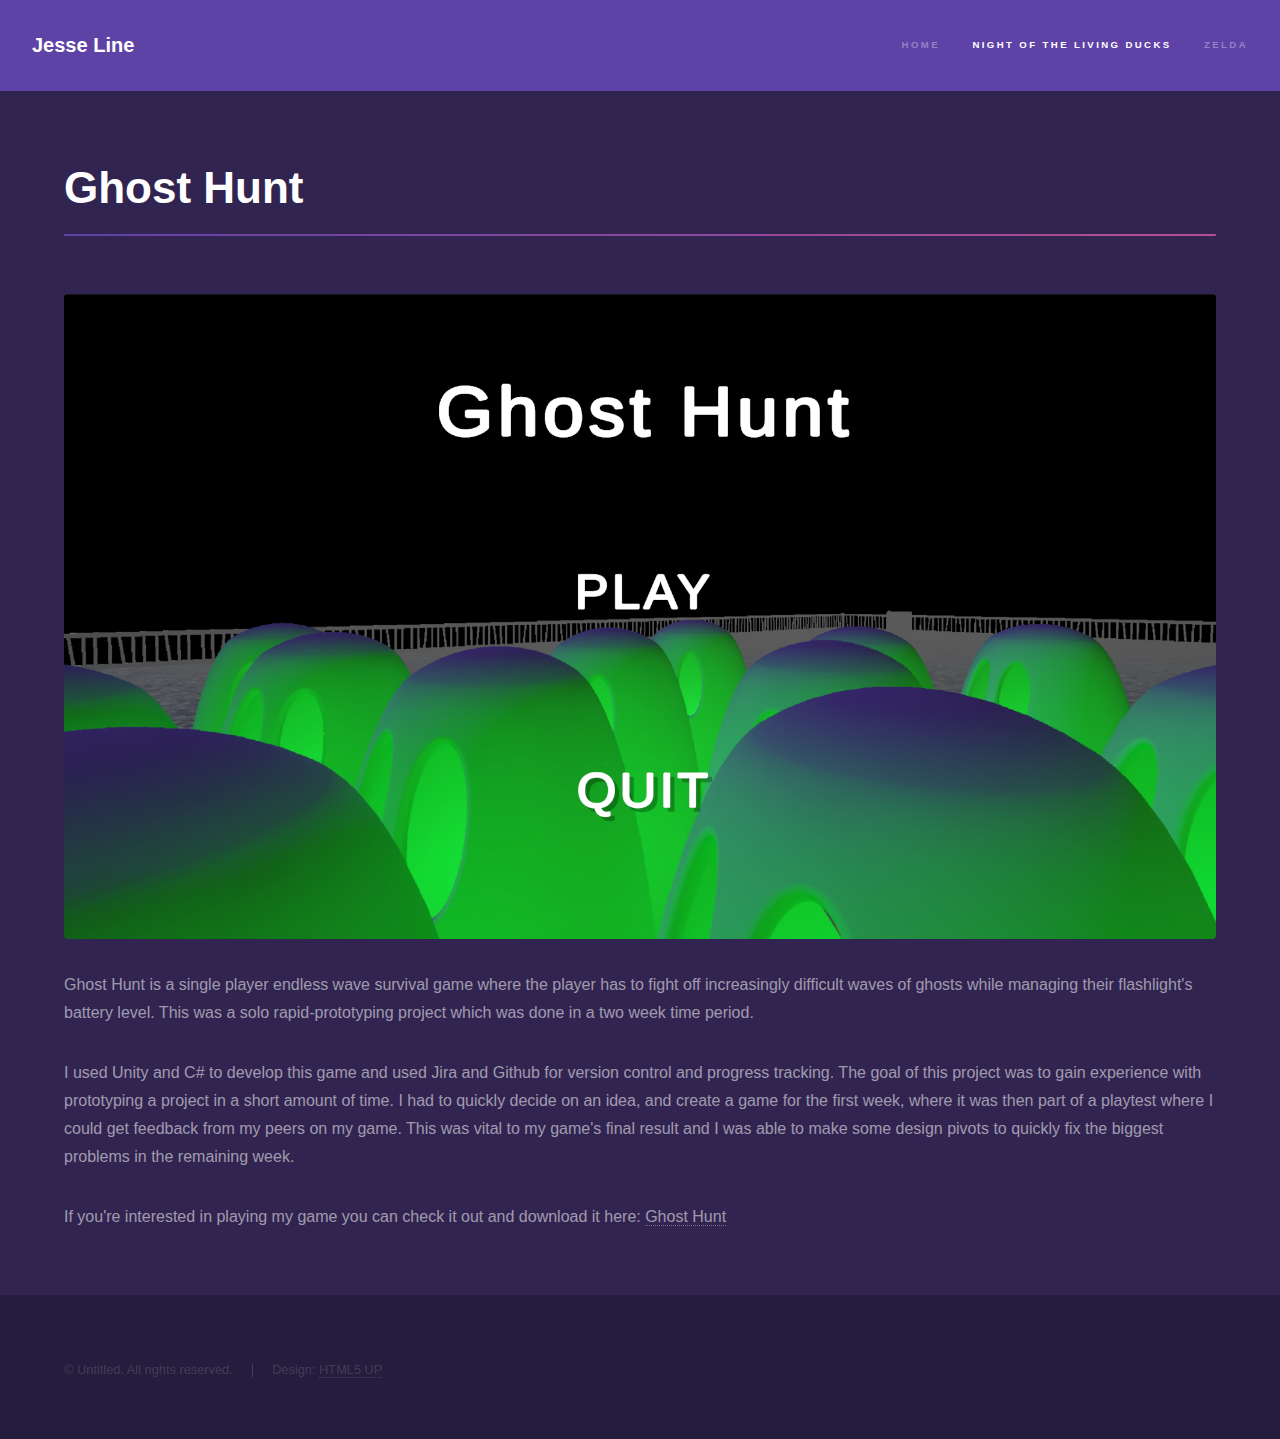
<file: GhostHunt.html>
<!DOCTYPE HTML>
<!--
	Hyperspace by HTML5 UP
	html5up.net | @ajlkn
	Free for personal and commercial use under the CCA 3.0 license (html5up.net/license)
-->
<html>
	<head>
		<title>Ghost Hunt - Jesse Line</title>
		<meta charset="utf-8" />
		<meta name="viewport" content="width=device-width, initial-scale=1, user-scalable=no" />
		<link rel="stylesheet" href="assets/css/main.css" />
		<noscript><link rel="stylesheet" href="assets/css/noscript.css" /></noscript>
	</head>
	<body class="is-preload">

		<!-- Header -->
			<header id="header">
				<a href="index.html" class="title">Jesse Line</a>
				<nav>
					<ul>
						<li><a href="index.html">Home</a></li>
						<li><a href="NightOfTheLivingDucks.html" class="active">Night of the Living Ducks</a></li>
						<li><a href="Zelda.html">Zelda</a></li>
					</ul>
				</nav>
			</header>

		<!-- Wrapper -->
			<div id="wrapper">

				<!-- Main -->
					<section id="main" class="wrapper">
						<div class="inner">
							<h1 class="major">Ghost Hunt</h1>
							<span class="image fit"><img src="images/ghostHunt2.png" alt="" /></span>
							<p>Ghost Hunt is a single player endless wave survival game where the player has to fight off increasingly difficult waves of ghosts while managing their flashlight's battery level. This was a solo rapid-prototyping project which was done in a two week time period.</p>
							<p>I used Unity and C# to develop this game and used Jira and Github for version control and progress tracking. The goal of this project was to gain experience with prototyping a project in a short amount of time. I had to quickly decide on an idea, and create a game for the first week, where it was then part of a playtest where I could get feedback from my peers on my game. This was vital to my game's final result and I was able to make some design pivots to quickly fix the biggest problems in the remaining week.</p>
							<p>If you're interested in playing my game you can check it out and download it here: <a href = "https://linej.itch.io/ghost-hunt" > Ghost Hunt</a> </p>
							
						</div>
					</section>

			</div>

		<!-- Footer -->
			<footer id="footer" class="wrapper alt">
				<div class="inner">
					<ul class="menu">
						<li>&copy; Untitled. All rights reserved.</li><li>Design: <a href="http://html5up.net">HTML5 UP</a></li>
					</ul>
				</div>
			</footer>

		<!-- Scripts -->
			<script src="assets/js/jquery.min.js"></script>
			<script src="assets/js/jquery.scrollex.min.js"></script>
			<script src="assets/js/jquery.scrolly.min.js"></script>
			<script src="assets/js/browser.min.js"></script>
			<script src="assets/js/breakpoints.min.js"></script>
			<script src="assets/js/util.js"></script>
			<script src="assets/js/main.js"></script>

	</body>
</html>
</file>
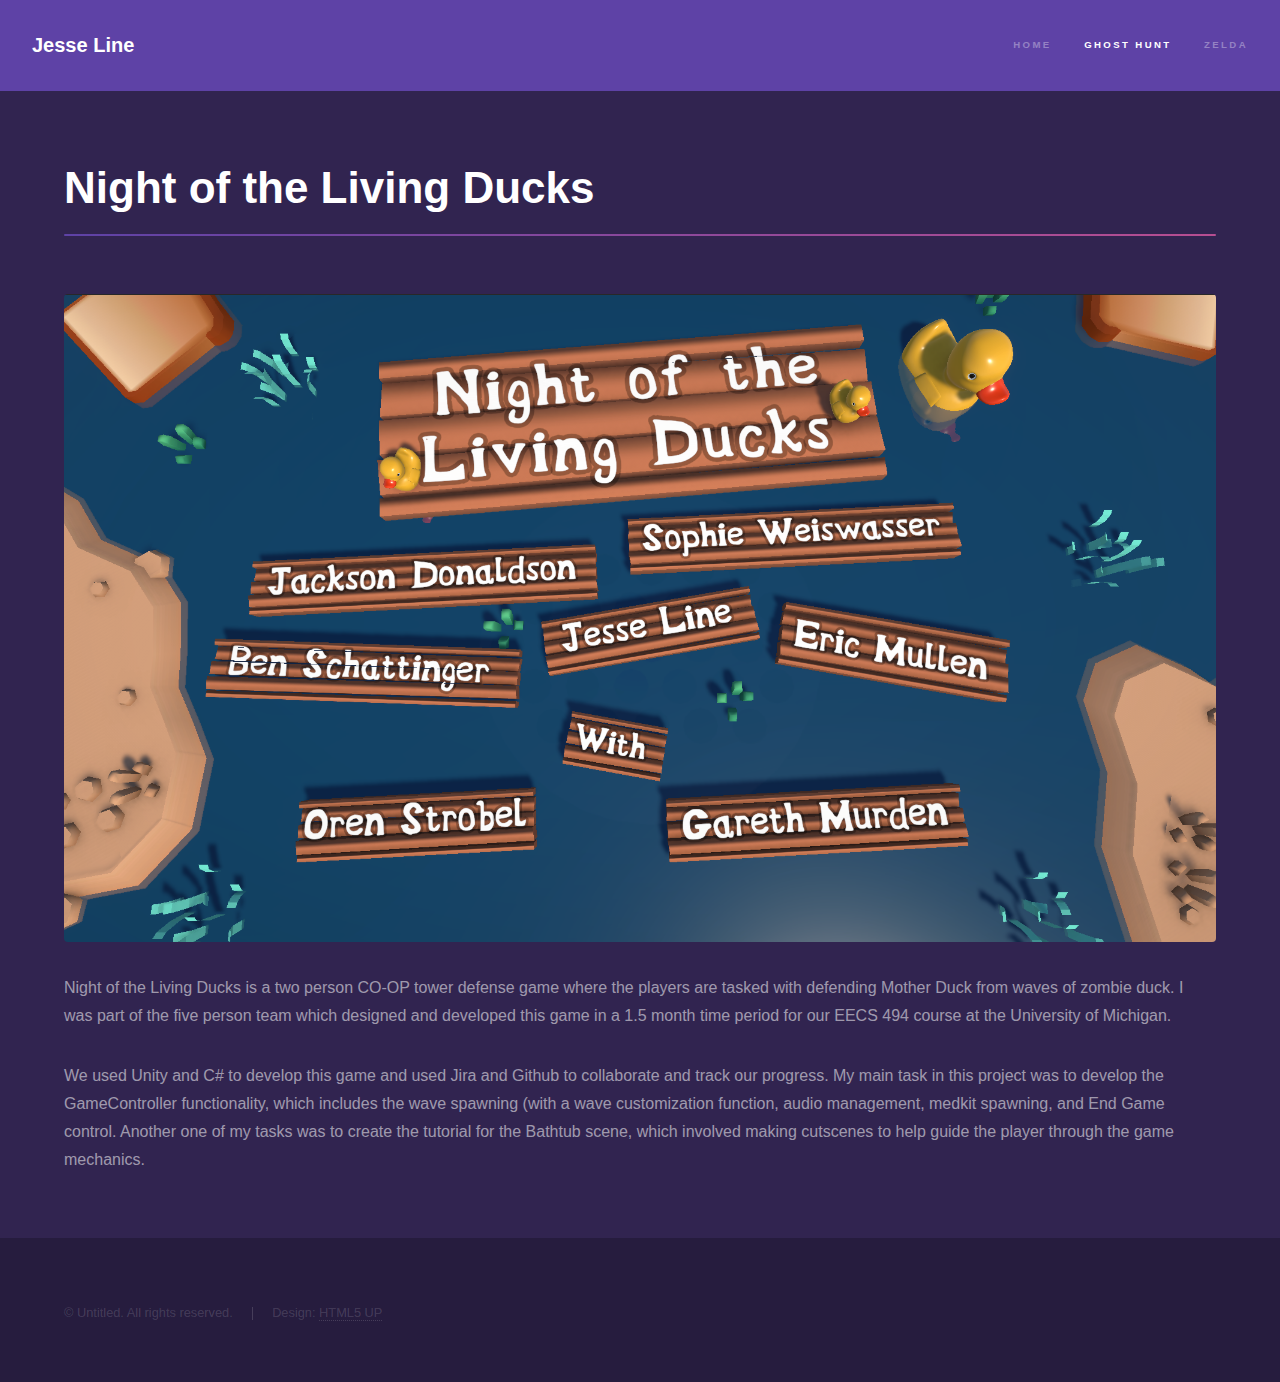
<file: NightOfTheLivingDucks.html>
<!DOCTYPE HTML>
<!--
	Hyperspace by HTML5 UP
	html5up.net | @ajlkn
	Free for personal and commercial use under the CCA 3.0 license (html5up.net/license)
-->
<html>
	<head>
		<title>Night of the Living Ducks - Jesse Line</title>
		<meta charset="utf-8" />
		<meta name="viewport" content="width=device-width, initial-scale=1, user-scalable=no" />
		<link rel="stylesheet" href="assets/css/main.css" />
		<noscript><link rel="stylesheet" href="assets/css/noscript.css" /></noscript>
	</head>
	<body class="is-preload">

		<!-- Header -->
			<header id="header">
				<a href="index.html" class="title">Jesse Line</a>
				<nav>
					<ul>
						<li><a href="index.html">Home</a></li>
						<li><a href="GhostHunt.html" class="active">Ghost Hunt</a></li>
						<li><a href="Zelda.html">Zelda</a></li>
					</ul>
				</nav>
			</header>

		<!-- Wrapper -->
			<div id="wrapper">

				<!-- Main -->
					<section id="main" class="wrapper">
						<div class="inner">
							<h1 class="major">Night of the Living Ducks</h1>
							<span class="image fit"><img src="images/NOLD2.png" alt="" /></span>
							<p>Night of the Living Ducks is a two person CO-OP tower defense game where the players are tasked with defending Mother Duck from waves of zombie duck. I was part of the five person team which designed and developed this game in a 1.5 month time period for our EECS 494 course at the University of Michigan.</p>
							<p>We used Unity and C# to develop this game and used Jira and Github to collaborate and track our progress. My main task in this project was to develop the GameController functionality, which includes the wave spawning (with a wave customization function, audio management, medkit spawning, and End Game control. Another one of my tasks was to create the tutorial for the Bathtub scene, which involved making cutscenes to help guide the player through the game mechanics.</p>
						</div>
					</section>

			</div>

		<!-- Footer -->
			<footer id="footer" class="wrapper alt">
				<div class="inner">
					<ul class="menu">
						<li>&copy; Untitled. All rights reserved.</li><li>Design: <a href="http://html5up.net">HTML5 UP</a></li>
					</ul>
				</div>
			</footer>

		<!-- Scripts -->
			<script src="assets/js/jquery.min.js"></script>
			<script src="assets/js/jquery.scrollex.min.js"></script>
			<script src="assets/js/jquery.scrolly.min.js"></script>
			<script src="assets/js/browser.min.js"></script>
			<script src="assets/js/breakpoints.min.js"></script>
			<script src="assets/js/util.js"></script>
			<script src="assets/js/main.js"></script>

	</body>
</html>
</file>
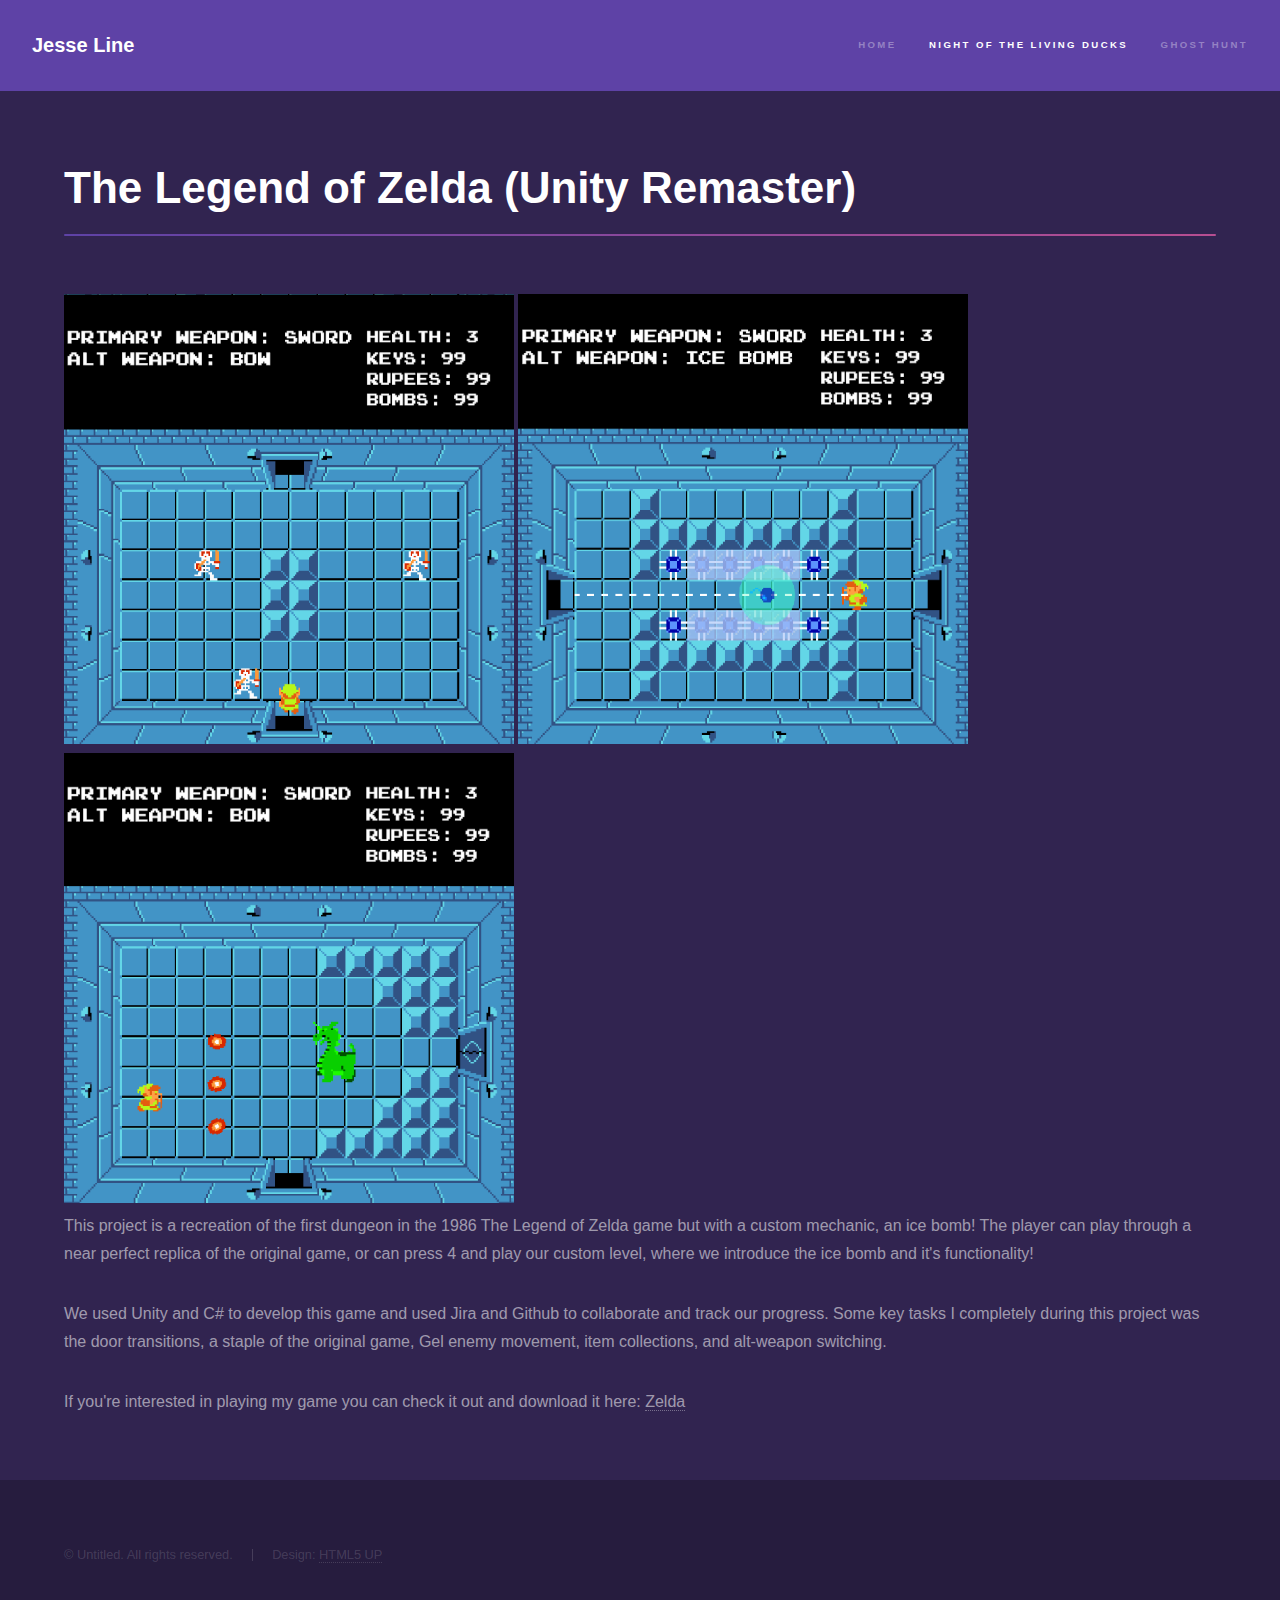
<file: Zelda.html>
<!DOCTYPE HTML>
<!--
	Hyperspace by HTML5 UP
	html5up.net | @ajlkn
	Free for personal and commercial use under the CCA 3.0 license (html5up.net/license)
-->
<html>
	<head>
		<title>The Legend of Zelda(Unity Remaster) - Jesse Line</title>
		<meta charset="utf-8" />
		<meta name="viewport" content="width=device-width, initial-scale=1, user-scalable=no" />
		<link rel="stylesheet" href="assets/css/main.css" />
		<noscript><link rel="stylesheet" href="assets/css/noscript.css" /></noscript>
	</head>
	<body class="is-preload">

		<!-- Header -->
			<header id="header">
				<a href="index.html" class="title">Jesse Line</a>
				<nav>
					<ul>
						<li><a href="index.html">Home</a></li>
						<li><a href="NightOfTheLivingDucks.html" class="active">Night of the Living Ducks</a></li>
						<li><a href="GhostHunt.html">Ghost Hunt</a></li>
					</ul>
				</nav>
			</header>

		<!-- Wrapper -->
			<div id="wrapper">

				<!-- Main -->
					<section id="main" class="wrapper">
						<div class="inner">
							<h1 class="major">The Legend of Zelda (Unity Remaster)</h1>
							<img src="images/zelda2.png" alt="" width="450" height = "450" />   <img src="images/zelda8.png" alt="" width="450" height = "450" />   <img src="images/zelda6.png" alt="" width="450" height = "450" />
							<p>This project is a recreation of the first dungeon in the 1986 The Legend of Zelda game but with a custom mechanic, an ice bomb! The player can play through a near perfect replica of the original game, or can press 4 and play our custom level, where we introduce the ice bomb and it's functionality! </p>
							<p>We used Unity and C# to develop this game and used Jira and Github to collaborate and track our progress. Some key tasks I completely during this project was the door transitions, a staple of the original game, Gel enemy movement, item collections, and alt-weapon switching.</p>
							<p>If you're interested in playing my game you can check it out and download it here: <a href = "https://linej.itch.io/1986-zelda-first-dungeon" > Zelda</a> </p>
						</div>
					</section>

			</div>

		<!-- Footer -->
			<footer id="footer" class="wrapper alt">
				<div class="inner">
					<ul class="menu">
						<li>&copy; Untitled. All rights reserved.</li><li>Design: <a href="http://html5up.net">HTML5 UP</a></li>
					</ul>
				</div>
			</footer>

		<!-- Scripts -->
			<script src="assets/js/jquery.min.js"></script>
			<script src="assets/js/jquery.scrollex.min.js"></script>
			<script src="assets/js/jquery.scrolly.min.js"></script>
			<script src="assets/js/browser.min.js"></script>
			<script src="assets/js/breakpoints.min.js"></script>
			<script src="assets/js/util.js"></script>
			<script src="assets/js/main.js"></script>

	</body>
</html>
</file>
<file: assets/css/noscript.css>
/*
	Hyperspace by HTML5 UP
	html5up.net | @ajlkn
	Free for personal and commercial use under the CCA 3.0 license (html5up.net/license)
*/

/* Spotlights */

	.spotlights > section > .image:before {
		opacity: 0 !important;
	}

	.spotlights > section > .content > .inner {
		-moz-transform: none !important;
		-webkit-transform: none !important;
		-ms-transform: none !important;
		transform: none !important;
		opacity: 1 !important;
	}

/* Wrapper */

	.wrapper > .inner {
		opacity: 1 !important;
		-moz-transform: none !important;
		-webkit-transform: none !important;
		-ms-transform: none !important;
		transform: none !important;
	}

/* Sidebar */

	#sidebar > .inner {
		opacity: 1 !important;
	}

	#sidebar nav > ul > li {
		-moz-transform: none !important;
		-webkit-transform: none !important;
		-ms-transform: none !important;
		transform: none !important;
		opacity: 1 !important;
	}
</file>
<file: assets/css/main.css>
@import url(fontawesome-all.min.css);

/*
	Hyperspace by HTML5 UP
	html5up.net | @ajlkn
	Free for personal and commercial use under the CCA 3.0 license (html5up.net/license)
*/

html, body, div, span, applet, object,
iframe, h1, h2, h3, h4, h5, h6, p, blockquote,
pre, a, abbr, acronym, address, big, cite,
code, del, dfn, em, img, ins, kbd, q, s, samp,
small, strike, strong, sub, sup, tt, var, b,
u, i, center, dl, dt, dd, ol, ul, li, fieldset,
form, label, legend, table, caption, tbody,
tfoot, thead, tr, th, td, article, aside,
canvas, details, embed, figure, figcaption,
footer, header, hgroup, menu, nav, output, ruby,
section, summary, time, mark, audio, video {
	margin: 0;
	padding: 0;
	border: 0;
	font-size: 100%;
	font: inherit;
	vertical-align: baseline;}

article, aside, details, figcaption, figure,
footer, header, hgroup, menu, nav, section {
	display: block;}

body {
	line-height: 1;
}

ol, ul {
	list-style: none;
}

blockquote, q {
	quotes: none;
}

	blockquote:before, blockquote:after, q:before, q:after {
		content: '';
		content: none;
	}

table {
	border-collapse: collapse;
	border-spacing: 0;
}

body {
	-webkit-text-size-adjust: none;
}

mark {
	background-color: transparent;
	color: inherit;
}

input::-moz-focus-inner {
	border: 0;
	padding: 0;
}

input, select, textarea {
	-moz-appearance: none;
	-webkit-appearance: none;
	-ms-appearance: none;
	appearance: none;
}

/* Basic */

	@-ms-viewport {
		width: device-width;
	}

	body {
		-ms-overflow-style: scrollbar;
	}

	@media screen and (max-width: 480px) {

		html, body {
			min-width: 320px;
		}

	}

	html {
		box-sizing: border-box;
	}

	*, *:before, *:after {
		box-sizing: inherit;
	}

	body {
		background: #312450;
	}

		body.is-preload *, body.is-preload *:before, body.is-preload *:after {
			-moz-animation: none !important;
			-webkit-animation: none !important;
			-ms-animation: none !important;
			animation: none !important;
			-moz-transition: none !important;
			-webkit-transition: none !important;
			-ms-transition: none !important;
			transition: none !important;
		}

/* Type */

	body, input, select, textarea {
		color: rgba(255, 255, 255, 0.55);
		font-family: Arial, Helvetica, sans-serif;
		font-size: 16.5pt;
		font-weight: normal;
		line-height: 1.75;
	}

		@media screen and (max-width: 1680px) {

			body, input, select, textarea {
				font-size: 13pt;
			}

		}

		@media screen and (max-width: 1280px) {

			body, input, select, textarea {
				font-size: 12pt;
			}

		}

		@media screen and (max-width: 360px) {

			body, input, select, textarea {
				font-size: 11pt;
			}

		}

	a {
		-moz-transition: color 0.2s ease, border-bottom-color 0.2s ease;
		-webkit-transition: color 0.2s ease, border-bottom-color 0.2s ease;
		-ms-transition: color 0.2s ease, border-bottom-color 0.2s ease;
		transition: color 0.2s ease, border-bottom-color 0.2s ease;
		border-bottom: dotted 1px rgba(255, 255, 255, 0.35);
		color: inherit;
		text-decoration: none;
	}

		a:hover {
			border-bottom-color: transparent;
			color: #ffffff;
		}

	strong, b {
		color: #ffffff;
		font-weight: bold;
	}

	em, i {
		font-style: italic;
	}

	p {
		margin: 0 0 2em 0;
	}

	h1, h2, h3, h4, h5, h6 {
		color: #ffffff;
		font-weight: bold;
		line-height: 1.5;
		margin: 0 0 0.5em 0;
	}

		h1 a, h2 a, h3 a, h4 a, h5 a, h6 a {
			color: inherit;
			text-decoration: none;
		}

	h1 {
		font-size: 2.75em;
	}

		h1.major {
			margin: 0 0 1.3em 0;
			position: relative;
			padding-bottom: 0.35em;
		}

			h1.major:after {
				background-image: -moz-linear-gradient(to right, #5e42a6, #b74e91);
				background-image: -webkit-linear-gradient(to right, #5e42a6, #b74e91);
				background-image: -ms-linear-gradient(to right, #5e42a6, #b74e91);
				background-image: linear-gradient(to right, #5e42a6, #b74e91);
				-moz-transition: max-width 0.2s ease;
				-webkit-transition: max-width 0.2s ease;
				-ms-transition: max-width 0.2s ease;
				transition: max-width 0.2s ease;
				border-radius: 0.2em;
				bottom: 0;
				content: '';
				height: 0.05em;
				position: absolute;
				right: 0;
				width: 100%;
			}

	h2 {
		font-size: 1.75em;
	}

	h3 {
		font-size: 1.1em;
	}

	h4 {
		font-size: 1em;
	}

	h5 {
		font-size: 0.8em;
	}

	h6 {
		font-size: 0.6em;
	}

	@media screen and (max-width: 736px) {

		h1 {
			font-size: 2em;
		}

		h2 {
			font-size: 1.25em;
		}

		h3 {
			font-size: 1em;
		}

		h4 {
			font-size: 0.8em;
		}

		h5 {
			font-size: 0.6em;
		}

		h6 {
			font-size: 0.6em;
		}

	}

	sub {
		font-size: 0.8em;
		position: relative;
		top: 0.5em;
	}

	sup {
		font-size: 0.8em;
		position: relative;
		top: -0.5em;
	}

	blockquote {
		border-left: solid 4px rgba(255, 255, 255, 0.15);
		font-style: italic;
		margin: 0 0 2em 0;
		padding: 0.5em 0 0.5em 2em;
	}

	code {
		background: rgba(255, 255, 255, 0.05);
		border-radius: 0.25em;
		border: solid 1px rgba(255, 255, 255, 0.15);
		font-family: "Courier New", monospace;
		font-size: 0.9em;
		margin: 0 0.25em;
		padding: 0.25em 0.65em;
	}

	pre {
		-webkit-overflow-scrolling: touch;
		font-family: "Courier New", monospace;
		font-size: 0.9em;
		margin: 0 0 2em 0;
	}

		pre code {
			display: block;
			line-height: 1.75em;
			padding: 1em 1.5em;
			overflow-x: auto;
		}

	hr {
		border: 0;
		border-bottom: solid 1px rgba(255, 255, 255, 0.15);
		margin: 2em 0;
	}

		hr.major {
			margin: 3em 0;
		}

	.align-left {
		text-align: left;
	}

	.align-center {
		text-align: center;
	}

	.align-right {
		text-align: right;
	}

/* Row */

	.row {
		display: flex;
		flex-wrap: wrap;
		box-sizing: border-box;
		align-items: stretch;
	}

		.row > * {
			box-sizing: border-box;
		}

		.row.gtr-uniform > * > :last-child {
			margin-bottom: 0;
		}

		.row.aln-left {
			justify-content: flex-start;
		}

		.row.aln-center {
			justify-content: center;
		}

		.row.aln-right {
			justify-content: flex-end;
		}

		.row.aln-top {
			align-items: flex-start;
		}

		.row.aln-middle {
			align-items: center;
		}

		.row.aln-bottom {
			align-items: flex-end;
		}

		.row > .imp {
			order: -1;
		}

		.row > .col-1 {
			width: 8.33333%;
		}

		.row > .off-1 {
			margin-left: 8.33333%;
		}

		.row > .col-2 {
			width: 16.66667%;
		}

		.row > .off-2 {
			margin-left: 16.66667%;
		}

		.row > .col-3 {
			width: 25%;
		}

		.row > .off-3 {
			margin-left: 25%;
		}

		.row > .col-4 {
			width: 33.33333%;
		}

		.row > .off-4 {
			margin-left: 33.33333%;
		}

		.row > .col-5 {
			width: 41.66667%;
		}

		.row > .off-5 {
			margin-left: 41.66667%;
		}

		.row > .col-6 {
			width: 50%;
		}

		.row > .off-6 {
			margin-left: 50%;
		}

		.row > .col-7 {
			width: 58.33333%;
		}

		.row > .off-7 {
			margin-left: 58.33333%;
		}

		.row > .col-8 {
			width: 66.66667%;
		}

		.row > .off-8 {
			margin-left: 66.66667%;
		}

		.row > .col-9 {
			width: 75%;
		}

		.row > .off-9 {
			margin-left: 75%;
		}

		.row > .col-10 {
			width: 83.33333%;
		}

		.row > .off-10 {
			margin-left: 83.33333%;
		}

		.row > .col-11 {
			width: 91.66667%;
		}

		.row > .off-11 {
			margin-left: 91.66667%;
		}

		.row > .col-12 {
			width: 100%;
		}

		.row > .off-12 {
			margin-left: 100%;
		}

		.row.gtr-0 {
			margin-top: 0;
			margin-left: 0em;
		}

			.row.gtr-0 > * {
				padding: 0 0 0 0em;
			}

			.row.gtr-0.gtr-uniform {
				margin-top: 0em;
			}

				.row.gtr-0.gtr-uniform > * {
					padding-top: 0em;
				}

		.row.gtr-25 {
			margin-top: 0;
			margin-left: -0.375em;
		}

			.row.gtr-25 > * {
				padding: 0 0 0 0.375em;
			}

			.row.gtr-25.gtr-uniform {
				margin-top: -0.375em;
			}

				.row.gtr-25.gtr-uniform > * {
					padding-top: 0.375em;
				}

		.row.gtr-50 {
			margin-top: 0;
			margin-left: -0.75em;
		}

			.row.gtr-50 > * {
				padding: 0 0 0 0.75em;
			}

			.row.gtr-50.gtr-uniform {
				margin-top: -0.75em;
			}

				.row.gtr-50.gtr-uniform > * {
					padding-top: 0.75em;
				}

		.row {
			margin-top: 0;
			margin-left: -1.5em;
		}

			.row > * {
				padding: 0 0 0 1.5em;
			}

			.row.gtr-uniform {
				margin-top: -1.5em;
			}

				.row.gtr-uniform > * {
					padding-top: 1.5em;
				}

		.row.gtr-150 {
			margin-top: 0;
			margin-left: -2.25em;
		}

			.row.gtr-150 > * {
				padding: 0 0 0 2.25em;
			}

			.row.gtr-150.gtr-uniform {
				margin-top: -2.25em;
			}

				.row.gtr-150.gtr-uniform > * {
					padding-top: 2.25em;
				}

		.row.gtr-200 {
			margin-top: 0;
			margin-left: -3em;
		}

			.row.gtr-200 > * {
				padding: 0 0 0 3em;
			}

			.row.gtr-200.gtr-uniform {
				margin-top: -3em;
			}

				.row.gtr-200.gtr-uniform > * {
					padding-top: 3em;
				}

		@media screen and (max-width: 1680px) {

			.row {
				display: flex;
				flex-wrap: wrap;
				box-sizing: border-box;
				align-items: stretch;
			}

				.row > * {
					box-sizing: border-box;
				}

				.row.gtr-uniform > * > :last-child {
					margin-bottom: 0;
				}

				.row.aln-left {
					justify-content: flex-start;
				}

				.row.aln-center {
					justify-content: center;
				}

				.row.aln-right {
					justify-content: flex-end;
				}

				.row.aln-top {
					align-items: flex-start;
				}

				.row.aln-middle {
					align-items: center;
				}

				.row.aln-bottom {
					align-items: flex-end;
				}

				.row > .imp-xlarge {
					order: -1;
				}

				.row > .col-1-xlarge {
					width: 8.33333%;
				}

				.row > .off-1-xlarge {
					margin-left: 8.33333%;
				}

				.row > .col-2-xlarge {
					width: 16.66667%;
				}

				.row > .off-2-xlarge {
					margin-left: 16.66667%;
				}

				.row > .col-3-xlarge {
					width: 25%;
				}

				.row > .off-3-xlarge {
					margin-left: 25%;
				}

				.row > .col-4-xlarge {
					width: 33.33333%;
				}

				.row > .off-4-xlarge {
					margin-left: 33.33333%;
				}

				.row > .col-5-xlarge {
					width: 41.66667%;
				}

				.row > .off-5-xlarge {
					margin-left: 41.66667%;
				}

				.row > .col-6-xlarge {
					width: 50%;
				}

				.row > .off-6-xlarge {
					margin-left: 50%;
				}

				.row > .col-7-xlarge {
					width: 58.33333%;
				}

				.row > .off-7-xlarge {
					margin-left: 58.33333%;
				}

				.row > .col-8-xlarge {
					width: 66.66667%;
				}

				.row > .off-8-xlarge {
					margin-left: 66.66667%;
				}

				.row > .col-9-xlarge {
					width: 75%;
				}

				.row > .off-9-xlarge {
					margin-left: 75%;
				}

				.row > .col-10-xlarge {
					width: 83.33333%;
				}

				.row > .off-10-xlarge {
					margin-left: 83.33333%;
				}

				.row > .col-11-xlarge {
					width: 91.66667%;
				}

				.row > .off-11-xlarge {
					margin-left: 91.66667%;
				}

				.row > .col-12-xlarge {
					width: 100%;
				}

				.row > .off-12-xlarge {
					margin-left: 100%;
				}

				.row.gtr-0 {
					margin-top: 0;
					margin-left: 0em;
				}

					.row.gtr-0 > * {
						padding: 0 0 0 0em;
					}

					.row.gtr-0.gtr-uniform {
						margin-top: 0em;
					}

						.row.gtr-0.gtr-uniform > * {
							padding-top: 0em;
						}

				.row.gtr-25 {
					margin-top: 0;
					margin-left: -0.375em;
				}

					.row.gtr-25 > * {
						padding: 0 0 0 0.375em;
					}

					.row.gtr-25.gtr-uniform {
						margin-top: -0.375em;
					}

						.row.gtr-25.gtr-uniform > * {
							padding-top: 0.375em;
						}

				.row.gtr-50 {
					margin-top: 0;
					margin-left: -0.75em;
				}

					.row.gtr-50 > * {
						padding: 0 0 0 0.75em;
					}

					.row.gtr-50.gtr-uniform {
						margin-top: -0.75em;
					}

						.row.gtr-50.gtr-uniform > * {
							padding-top: 0.75em;
						}

				.row {
					margin-top: 0;
					margin-left: -1.5em;
				}

					.row > * {
						padding: 0 0 0 1.5em;
					}

					.row.gtr-uniform {
						margin-top: -1.5em;
					}

						.row.gtr-uniform > * {
							padding-top: 1.5em;
						}

				.row.gtr-150 {
					margin-top: 0;
					margin-left: -2.25em;
				}

					.row.gtr-150 > * {
						padding: 0 0 0 2.25em;
					}

					.row.gtr-150.gtr-uniform {
						margin-top: -2.25em;
					}

						.row.gtr-150.gtr-uniform > * {
							padding-top: 2.25em;
						}

				.row.gtr-200 {
					margin-top: 0;
					margin-left: -3em;
				}

					.row.gtr-200 > * {
						padding: 0 0 0 3em;
					}

					.row.gtr-200.gtr-uniform {
						margin-top: -3em;
					}

						.row.gtr-200.gtr-uniform > * {
							padding-top: 3em;
						}

		}

		@media screen and (max-width: 1280px) {

			.row {
				display: flex;
				flex-wrap: wrap;
				box-sizing: border-box;
				align-items: stretch;
			}

				.row > * {
					box-sizing: border-box;
				}

				.row.gtr-uniform > * > :last-child {
					margin-bottom: 0;
				}

				.row.aln-left {
					justify-content: flex-start;
				}

				.row.aln-center {
					justify-content: center;
				}

				.row.aln-right {
					justify-content: flex-end;
				}

				.row.aln-top {
					align-items: flex-start;
				}

				.row.aln-middle {
					align-items: center;
				}

				.row.aln-bottom {
					align-items: flex-end;
				}

				.row > .imp-large {
					order: -1;
				}

				.row > .col-1-large {
					width: 8.33333%;
				}

				.row > .off-1-large {
					margin-left: 8.33333%;
				}

				.row > .col-2-large {
					width: 16.66667%;
				}

				.row > .off-2-large {
					margin-left: 16.66667%;
				}

				.row > .col-3-large {
					width: 25%;
				}

				.row > .off-3-large {
					margin-left: 25%;
				}

				.row > .col-4-large {
					width: 33.33333%;
				}

				.row > .off-4-large {
					margin-left: 33.33333%;
				}

				.row > .col-5-large {
					width: 41.66667%;
				}

				.row > .off-5-large {
					margin-left: 41.66667%;
				}

				.row > .col-6-large {
					width: 50%;
				}

				.row > .off-6-large {
					margin-left: 50%;
				}

				.row > .col-7-large {
					width: 58.33333%;
				}

				.row > .off-7-large {
					margin-left: 58.33333%;
				}

				.row > .col-8-large {
					width: 66.66667%;
				}

				.row > .off-8-large {
					margin-left: 66.66667%;
				}

				.row > .col-9-large {
					width: 75%;
				}

				.row > .off-9-large {
					margin-left: 75%;
				}

				.row > .col-10-large {
					width: 83.33333%;
				}

				.row > .off-10-large {
					margin-left: 83.33333%;
				}

				.row > .col-11-large {
					width: 91.66667%;
				}

				.row > .off-11-large {
					margin-left: 91.66667%;
				}

				.row > .col-12-large {
					width: 100%;
				}

				.row > .off-12-large {
					margin-left: 100%;
				}

				.row.gtr-0 {
					margin-top: 0;
					margin-left: 0em;
				}

					.row.gtr-0 > * {
						padding: 0 0 0 0em;
					}

					.row.gtr-0.gtr-uniform {
						margin-top: 0em;
					}

						.row.gtr-0.gtr-uniform > * {
							padding-top: 0em;
						}

				.row.gtr-25 {
					margin-top: 0;
					margin-left: -0.375em;
				}

					.row.gtr-25 > * {
						padding: 0 0 0 0.375em;
					}

					.row.gtr-25.gtr-uniform {
						margin-top: -0.375em;
					}

						.row.gtr-25.gtr-uniform > * {
							padding-top: 0.375em;
						}

				.row.gtr-50 {
					margin-top: 0;
					margin-left: -0.75em;
				}

					.row.gtr-50 > * {
						padding: 0 0 0 0.75em;
					}

					.row.gtr-50.gtr-uniform {
						margin-top: -0.75em;
					}

						.row.gtr-50.gtr-uniform > * {
							padding-top: 0.75em;
						}

				.row {
					margin-top: 0;
					margin-left: -1.5em;
				}

					.row > * {
						padding: 0 0 0 1.5em;
					}

					.row.gtr-uniform {
						margin-top: -1.5em;
					}

						.row.gtr-uniform > * {
							padding-top: 1.5em;
						}

				.row.gtr-150 {
					margin-top: 0;
					margin-left: -2.25em;
				}

					.row.gtr-150 > * {
						padding: 0 0 0 2.25em;
					}

					.row.gtr-150.gtr-uniform {
						margin-top: -2.25em;
					}

						.row.gtr-150.gtr-uniform > * {
							padding-top: 2.25em;
						}

				.row.gtr-200 {
					margin-top: 0;
					margin-left: -3em;
				}

					.row.gtr-200 > * {
						padding: 0 0 0 3em;
					}

					.row.gtr-200.gtr-uniform {
						margin-top: -3em;
					}

						.row.gtr-200.gtr-uniform > * {
							padding-top: 3em;
						}

		}

		@media screen and (max-width: 980px) {

			.row {
				display: flex;
				flex-wrap: wrap;
				box-sizing: border-box;
				align-items: stretch;
			}

				.row > * {
					box-sizing: border-box;
				}

				.row.gtr-uniform > * > :last-child {
					margin-bottom: 0;
				}

				.row.aln-left {
					justify-content: flex-start;
				}

				.row.aln-center {
					justify-content: center;
				}

				.row.aln-right {
					justify-content: flex-end;
				}

				.row.aln-top {
					align-items: flex-start;
				}

				.row.aln-middle {
					align-items: center;
				}

				.row.aln-bottom {
					align-items: flex-end;
				}

				.row > .imp-medium {
					order: -1;
				}

				.row > .col-1-medium {
					width: 8.33333%;
				}

				.row > .off-1-medium {
					margin-left: 8.33333%;
				}

				.row > .col-2-medium {
					width: 16.66667%;
				}

				.row > .off-2-medium {
					margin-left: 16.66667%;
				}

				.row > .col-3-medium {
					width: 25%;
				}

				.row > .off-3-medium {
					margin-left: 25%;
				}

				.row > .col-4-medium {
					width: 33.33333%;
				}

				.row > .off-4-medium {
					margin-left: 33.33333%;
				}

				.row > .col-5-medium {
					width: 41.66667%;
				}

				.row > .off-5-medium {
					margin-left: 41.66667%;
				}

				.row > .col-6-medium {
					width: 50%;
				}

				.row > .off-6-medium {
					margin-left: 50%;
				}

				.row > .col-7-medium {
					width: 58.33333%;
				}

				.row > .off-7-medium {
					margin-left: 58.33333%;
				}

				.row > .col-8-medium {
					width: 66.66667%;
				}

				.row > .off-8-medium {
					margin-left: 66.66667%;
				}

				.row > .col-9-medium {
					width: 75%;
				}

				.row > .off-9-medium {
					margin-left: 75%;
				}

				.row > .col-10-medium {
					width: 83.33333%;
				}

				.row > .off-10-medium {
					margin-left: 83.33333%;
				}

				.row > .col-11-medium {
					width: 91.66667%;
				}

				.row > .off-11-medium {
					margin-left: 91.66667%;
				}

				.row > .col-12-medium {
					width: 100%;
				}

				.row > .off-12-medium {
					margin-left: 100%;
				}

				.row.gtr-0 {
					margin-top: 0;
					margin-left: 0em;
				}

					.row.gtr-0 > * {
						padding: 0 0 0 0em;
					}

					.row.gtr-0.gtr-uniform {
						margin-top: 0em;
					}

						.row.gtr-0.gtr-uniform > * {
							padding-top: 0em;
						}

				.row.gtr-25 {
					margin-top: 0;
					margin-left: -0.375em;
				}

					.row.gtr-25 > * {
						padding: 0 0 0 0.375em;
					}

					.row.gtr-25.gtr-uniform {
						margin-top: -0.375em;
					}

						.row.gtr-25.gtr-uniform > * {
							padding-top: 0.375em;
						}

				.row.gtr-50 {
					margin-top: 0;
					margin-left: -0.75em;
				}

					.row.gtr-50 > * {
						padding: 0 0 0 0.75em;
					}

					.row.gtr-50.gtr-uniform {
						margin-top: -0.75em;
					}

						.row.gtr-50.gtr-uniform > * {
							padding-top: 0.75em;
						}

				.row {
					margin-top: 0;
					margin-left: -1.5em;
				}

					.row > * {
						padding: 0 0 0 1.5em;
					}

					.row.gtr-uniform {
						margin-top: -1.5em;
					}

						.row.gtr-uniform > * {
							padding-top: 1.5em;
						}

				.row.gtr-150 {
					margin-top: 0;
					margin-left: -2.25em;
				}

					.row.gtr-150 > * {
						padding: 0 0 0 2.25em;
					}

					.row.gtr-150.gtr-uniform {
						margin-top: -2.25em;
					}

						.row.gtr-150.gtr-uniform > * {
							padding-top: 2.25em;
						}

				.row.gtr-200 {
					margin-top: 0;
					margin-left: -3em;
				}

					.row.gtr-200 > * {
						padding: 0 0 0 3em;
					}

					.row.gtr-200.gtr-uniform {
						margin-top: -3em;
					}

						.row.gtr-200.gtr-uniform > * {
							padding-top: 3em;
						}

		}

		@media screen and (max-width: 736px) {

			.row {
				display: flex;
				flex-wrap: wrap;
				box-sizing: border-box;
				align-items: stretch;
			}

				.row > * {
					box-sizing: border-box;
				}

				.row.gtr-uniform > * > :last-child {
					margin-bottom: 0;
				}

				.row.aln-left {
					justify-content: flex-start;
				}

				.row.aln-center {
					justify-content: center;
				}

				.row.aln-right {
					justify-content: flex-end;
				}

				.row.aln-top {
					align-items: flex-start;
				}

				.row.aln-middle {
					align-items: center;
				}

				.row.aln-bottom {
					align-items: flex-end;
				}

				.row > .imp-small {
					order: -1;
				}

				.row > .col-1-small {
					width: 8.33333%;
				}

				.row > .off-1-small {
					margin-left: 8.33333%;
				}

				.row > .col-2-small {
					width: 16.66667%;
				}

				.row > .off-2-small {
					margin-left: 16.66667%;
				}

				.row > .col-3-small {
					width: 25%;
				}

				.row > .off-3-small {
					margin-left: 25%;
				}

				.row > .col-4-small {
					width: 33.33333%;
				}

				.row > .off-4-small {
					margin-left: 33.33333%;
				}

				.row > .col-5-small {
					width: 41.66667%;
				}

				.row > .off-5-small {
					margin-left: 41.66667%;
				}

				.row > .col-6-small {
					width: 50%;
				}

				.row > .off-6-small {
					margin-left: 50%;
				}

				.row > .col-7-small {
					width: 58.33333%;
				}

				.row > .off-7-small {
					margin-left: 58.33333%;
				}

				.row > .col-8-small {
					width: 66.66667%;
				}

				.row > .off-8-small {
					margin-left: 66.66667%;
				}

				.row > .col-9-small {
					width: 75%;
				}

				.row > .off-9-small {
					margin-left: 75%;
				}

				.row > .col-10-small {
					width: 83.33333%;
				}

				.row > .off-10-small {
					margin-left: 83.33333%;
				}

				.row > .col-11-small {
					width: 91.66667%;
				}

				.row > .off-11-small {
					margin-left: 91.66667%;
				}

				.row > .col-12-small {
					width: 100%;
				}

				.row > .off-12-small {
					margin-left: 100%;
				}

				.row.gtr-0 {
					margin-top: 0;
					margin-left: 0em;
				}

					.row.gtr-0 > * {
						padding: 0 0 0 0em;
					}

					.row.gtr-0.gtr-uniform {
						margin-top: 0em;
					}

						.row.gtr-0.gtr-uniform > * {
							padding-top: 0em;
						}

				.row.gtr-25 {
					margin-top: 0;
					margin-left: -0.375em;
				}

					.row.gtr-25 > * {
						padding: 0 0 0 0.375em;
					}

					.row.gtr-25.gtr-uniform {
						margin-top: -0.375em;
					}

						.row.gtr-25.gtr-uniform > * {
							padding-top: 0.375em;
						}

				.row.gtr-50 {
					margin-top: 0;
					margin-left: -0.75em;
				}

					.row.gtr-50 > * {
						padding: 0 0 0 0.75em;
					}

					.row.gtr-50.gtr-uniform {
						margin-top: -0.75em;
					}

						.row.gtr-50.gtr-uniform > * {
							padding-top: 0.75em;
						}

				.row {
					margin-top: 0;
					margin-left: -1.5em;
				}

					.row > * {
						padding: 0 0 0 1.5em;
					}

					.row.gtr-uniform {
						margin-top: -1.5em;
					}

						.row.gtr-uniform > * {
							padding-top: 1.5em;
						}

				.row.gtr-150 {
					margin-top: 0;
					margin-left: -2.25em;
				}

					.row.gtr-150 > * {
						padding: 0 0 0 2.25em;
					}

					.row.gtr-150.gtr-uniform {
						margin-top: -2.25em;
					}

						.row.gtr-150.gtr-uniform > * {
							padding-top: 2.25em;
						}

				.row.gtr-200 {
					margin-top: 0;
					margin-left: -3em;
				}

					.row.gtr-200 > * {
						padding: 0 0 0 3em;
					}

					.row.gtr-200.gtr-uniform {
						margin-top: -3em;
					}

						.row.gtr-200.gtr-uniform > * {
							padding-top: 3em;
						}

		}

		@media screen and (max-width: 480px) {

			.row {
				display: flex;
				flex-wrap: wrap;
				box-sizing: border-box;
				align-items: stretch;
			}

				.row > * {
					box-sizing: border-box;
				}

				.row.gtr-uniform > * > :last-child {
					margin-bottom: 0;
				}

				.row.aln-left {
					justify-content: flex-start;
				}

				.row.aln-center {
					justify-content: center;
				}

				.row.aln-right {
					justify-content: flex-end;
				}

				.row.aln-top {
					align-items: flex-start;
				}

				.row.aln-middle {
					align-items: center;
				}

				.row.aln-bottom {
					align-items: flex-end;
				}

				.row > .imp-xsmall {
					order: -1;
				}

				.row > .col-1-xsmall {
					width: 8.33333%;
				}

				.row > .off-1-xsmall {
					margin-left: 8.33333%;
				}

				.row > .col-2-xsmall {
					width: 16.66667%;
				}

				.row > .off-2-xsmall {
					margin-left: 16.66667%;
				}

				.row > .col-3-xsmall {
					width: 25%;
				}

				.row > .off-3-xsmall {
					margin-left: 25%;
				}

				.row > .col-4-xsmall {
					width: 33.33333%;
				}

				.row > .off-4-xsmall {
					margin-left: 33.33333%;
				}

				.row > .col-5-xsmall {
					width: 41.66667%;
				}

				.row > .off-5-xsmall {
					margin-left: 41.66667%;
				}

				.row > .col-6-xsmall {
					width: 50%;
				}

				.row > .off-6-xsmall {
					margin-left: 50%;
				}

				.row > .col-7-xsmall {
					width: 58.33333%;
				}

				.row > .off-7-xsmall {
					margin-left: 58.33333%;
				}

				.row > .col-8-xsmall {
					width: 66.66667%;
				}

				.row > .off-8-xsmall {
					margin-left: 66.66667%;
				}

				.row > .col-9-xsmall {
					width: 75%;
				}

				.row > .off-9-xsmall {
					margin-left: 75%;
				}

				.row > .col-10-xsmall {
					width: 83.33333%;
				}

				.row > .off-10-xsmall {
					margin-left: 83.33333%;
				}

				.row > .col-11-xsmall {
					width: 91.66667%;
				}

				.row > .off-11-xsmall {
					margin-left: 91.66667%;
				}

				.row > .col-12-xsmall {
					width: 100%;
				}

				.row > .off-12-xsmall {
					margin-left: 100%;
				}

				.row.gtr-0 {
					margin-top: 0;
					margin-left: 0em;
				}

					.row.gtr-0 > * {
						padding: 0 0 0 0em;
					}

					.row.gtr-0.gtr-uniform {
						margin-top: 0em;
					}

						.row.gtr-0.gtr-uniform > * {
							padding-top: 0em;
						}

				.row.gtr-25 {
					margin-top: 0;
					margin-left: -0.375em;
				}

					.row.gtr-25 > * {
						padding: 0 0 0 0.375em;
					}

					.row.gtr-25.gtr-uniform {
						margin-top: -0.375em;
					}

						.row.gtr-25.gtr-uniform > * {
							padding-top: 0.375em;
						}

				.row.gtr-50 {
					margin-top: 0;
					margin-left: -0.75em;
				}

					.row.gtr-50 > * {
						padding: 0 0 0 0.75em;
					}

					.row.gtr-50.gtr-uniform {
						margin-top: -0.75em;
					}

						.row.gtr-50.gtr-uniform > * {
							padding-top: 0.75em;
						}

				.row {
					margin-top: 0;
					margin-left: -1.5em;
				}

					.row > * {
						padding: 0 0 0 1.5em;
					}

					.row.gtr-uniform {
						margin-top: -1.5em;
					}

						.row.gtr-uniform > * {
							padding-top: 1.5em;
						}

				.row.gtr-150 {
					margin-top: 0;
					margin-left: -2.25em;
				}

					.row.gtr-150 > * {
						padding: 0 0 0 2.25em;
					}

					.row.gtr-150.gtr-uniform {
						margin-top: -2.25em;
					}

						.row.gtr-150.gtr-uniform > * {
							padding-top: 2.25em;
						}

				.row.gtr-200 {
					margin-top: 0;
					margin-left: -3em;
				}

					.row.gtr-200 > * {
						padding: 0 0 0 3em;
					}

					.row.gtr-200.gtr-uniform {
						margin-top: -3em;
					}

						.row.gtr-200.gtr-uniform > * {
							padding-top: 3em;
						}

		}

/* Box */

	.box {
		border-radius: 0.25em;
		border: solid 1px rgba(255, 255, 255, 0.15);
		margin-bottom: 2em;
		padding: 1.5em;
	}

		.box > :last-child,
		.box > :last-child > :last-child,
		.box > :last-child > :last-child > :last-child {
			margin-bottom: 0;
		}

		.box.alt {
			border: 0;
			border-radius: 0;
			padding: 0;
		}

/* Button */

	input[type="submit"],
	input[type="reset"],
	input[type="button"],
	button,
	.button {
		-moz-appearance: none;
		-webkit-appearance: none;
		-ms-appearance: none;
		appearance: none;
		-moz-transition: border-color 0.2s ease;
		-webkit-transition: border-color 0.2s ease;
		-ms-transition: border-color 0.2s ease;
		transition: border-color 0.2s ease;
		background-color: transparent;
		border: solid 1px !important;
		border-color: rgba(255, 255, 255, 0.15) !important;
		border-radius: 3em;
		color: #ffffff !important;
		cursor: pointer;
		display: inline-block;
		font-size: 0.6em;
		font-weight: bold;
		height: calc(4.75em + 2px);
		letter-spacing: 0.25em;
		line-height: 4.75em;
		outline: 0;
		padding: 0 3.75em;
		position: relative;
		text-align: center;
		text-decoration: none;
		text-transform: uppercase;
		white-space: nowrap;
	}

		input[type="submit"]:after,
		input[type="reset"]:after,
		input[type="button"]:after,
		button:after,
		.button:after {
			-moz-transform: scale(0.25);
			-webkit-transform: scale(0.25);
			-ms-transform: scale(0.25);
			transform: scale(0.25);
			pointer-events: none;
			-moz-transition: opacity 0.2s ease, -moz-transform 0.2s ease;
			-webkit-transition: opacity 0.2s ease, -webkit-transform 0.2s ease;
			-ms-transition: opacity 0.2s ease, -ms-transform 0.2s ease;
			transition: opacity 0.2s ease, transform 0.2s ease;
			background: #ffffff;
			border-radius: 3em;
			content: '';
			height: 100%;
			left: 0;
			opacity: 0;
			position: absolute;
			top: 0;
			width: 100%;
		}

		input[type="submit"].icon:before,
		input[type="reset"].icon:before,
		input[type="button"].icon:before,
		button.icon:before,
		.button.icon:before {
			margin-right: 0.75em;
		}

		input[type="submit"].fit,
		input[type="reset"].fit,
		input[type="button"].fit,
		button.fit,
		.button.fit {
			width: 100%;
		}

		input[type="submit"].small,
		input[type="reset"].small,
		input[type="button"].small,
		button.small,
		.button.small {
			font-size: 0.4em;
		}

		input[type="submit"].large,
		input[type="reset"].large,
		input[type="button"].large,
		button.large,
		.button.large {
			font-size: 0.8em;
		}

		input[type="submit"].primary,
		input[type="reset"].primary,
		input[type="button"].primary,
		button.primary,
		.button.primary {
			background-color: #ffffff;
			color: #312450 !important;
		}

			input[type="submit"].primary:after,
			input[type="reset"].primary:after,
			input[type="button"].primary:after,
			button.primary:after,
			.button.primary:after {
				display: none;
			}

		input[type="submit"].disabled, input[type="submit"]:disabled,
		input[type="reset"].disabled,
		input[type="reset"]:disabled,
		input[type="button"].disabled,
		input[type="button"]:disabled,
		button.disabled,
		button:disabled,
		.button.disabled,
		.button:disabled {
			cursor: default;
			opacity: 0.5;
			pointer-events: none;
		}

		input[type="submit"]:hover,
		input[type="reset"]:hover,
		input[type="button"]:hover,
		button:hover,
		.button:hover {
			border-color: rgba(255, 255, 255, 0.55) !important;
		}

			input[type="submit"]:hover:after,
			input[type="reset"]:hover:after,
			input[type="button"]:hover:after,
			button:hover:after,
			.button:hover:after {
				opacity: 0.05;
				-moz-transform: scale(1);
				-webkit-transform: scale(1);
				-ms-transform: scale(1);
				transform: scale(1);
			}

			input[type="submit"]:hover:active,
			input[type="reset"]:hover:active,
			input[type="button"]:hover:active,
			button:hover:active,
			.button:hover:active {
				border-color: #ffffff !important;
			}

				input[type="submit"]:hover:active:after,
				input[type="reset"]:hover:active:after,
				input[type="button"]:hover:active:after,
				button:hover:active:after,
				.button:hover:active:after {
					opacity: 0.1;
				}

/* Features */

	.features {
		display: -moz-flex;
		display: -webkit-flex;
		display: -ms-flex;
		display: flex;
		-moz-flex-wrap: wrap;
		-webkit-flex-wrap: wrap;
		-ms-flex-wrap: wrap;
		flex-wrap: wrap;
		border-radius: 0.25em;
		border: solid 1px rgba(255, 255, 255, 0.15);
		background: rgba(255, 255, 255, 0.05);
		margin: 0 0 2em 0;
	}

		.features section {
			padding: 3.5em 3em 1em 7em ;
			width: 50%;
			border-top: solid 1px rgba(255, 255, 255, 0.15);
			position: relative;
		}

			.features section:nth-child(-n + 2) {
				border-top-width: 0;
			}

			.features section:nth-child(2n) {
				border-left: solid 1px rgba(255, 255, 255, 0.15);
			}

			.features section .icon {
				-moz-transition: opacity 0.5s ease, -moz-transform 0.5s ease;
				-webkit-transition: opacity 0.5s ease, -webkit-transform 0.5s ease;
				-ms-transition: opacity 0.5s ease, -ms-transform 0.5s ease;
				transition: opacity 0.5s ease, transform 0.5s ease;
				-moz-transition-delay: 1s;
				-webkit-transition-delay: 1s;
				-ms-transition-delay: 1s;
				transition-delay: 1s;
				-moz-transform: scale(1);
				-webkit-transform: scale(1);
				-ms-transform: scale(1);
				transform: scale(1);
				position: absolute;
				left: 3em;
				top: 3em;
				opacity: 1;
			}

			.features section:nth-child(1) .icon {
				-moz-transition-delay: 0.15s;
				-webkit-transition-delay: 0.15s;
				-ms-transition-delay: 0.15s;
				transition-delay: 0.15s;
			}

			.features section:nth-child(2) .icon {
				-moz-transition-delay: 0.3s;
				-webkit-transition-delay: 0.3s;
				-ms-transition-delay: 0.3s;
				transition-delay: 0.3s;
			}

			.features section:nth-child(3) .icon {
				-moz-transition-delay: 0.45s;
				-webkit-transition-delay: 0.45s;
				-ms-transition-delay: 0.45s;
				transition-delay: 0.45s;
			}

			.features section:nth-child(4) .icon {
				-moz-transition-delay: 0.6s;
				-webkit-transition-delay: 0.6s;
				-ms-transition-delay: 0.6s;
				transition-delay: 0.6s;
			}

			.features section:nth-child(5) .icon {
				-moz-transition-delay: 0.75s;
				-webkit-transition-delay: 0.75s;
				-ms-transition-delay: 0.75s;
				transition-delay: 0.75s;
			}

			.features section:nth-child(6) .icon {
				-moz-transition-delay: 0.9s;
				-webkit-transition-delay: 0.9s;
				-ms-transition-delay: 0.9s;
				transition-delay: 0.9s;
			}

			.features section:nth-child(7) .icon {
				-moz-transition-delay: 1.05s;
				-webkit-transition-delay: 1.05s;
				-ms-transition-delay: 1.05s;
				transition-delay: 1.05s;
			}

			.features section:nth-child(8) .icon {
				-moz-transition-delay: 1.2s;
				-webkit-transition-delay: 1.2s;
				-ms-transition-delay: 1.2s;
				transition-delay: 1.2s;
			}

			.features section:nth-child(9) .icon {
				-moz-transition-delay: 1.35s;
				-webkit-transition-delay: 1.35s;
				-ms-transition-delay: 1.35s;
				transition-delay: 1.35s;
			}

			.features section:nth-child(10) .icon {
				-moz-transition-delay: 1.5s;
				-webkit-transition-delay: 1.5s;
				-ms-transition-delay: 1.5s;
				transition-delay: 1.5s;
			}

			.features section:nth-child(11) .icon {
				-moz-transition-delay: 1.65s;
				-webkit-transition-delay: 1.65s;
				-ms-transition-delay: 1.65s;
				transition-delay: 1.65s;
			}

			.features section:nth-child(12) .icon {
				-moz-transition-delay: 1.8s;
				-webkit-transition-delay: 1.8s;
				-ms-transition-delay: 1.8s;
				transition-delay: 1.8s;
			}

			.features section:nth-child(13) .icon {
				-moz-transition-delay: 1.95s;
				-webkit-transition-delay: 1.95s;
				-ms-transition-delay: 1.95s;
				transition-delay: 1.95s;
			}

			.features section:nth-child(14) .icon {
				-moz-transition-delay: 2.1s;
				-webkit-transition-delay: 2.1s;
				-ms-transition-delay: 2.1s;
				transition-delay: 2.1s;
			}

			.features section:nth-child(15) .icon {
				-moz-transition-delay: 2.25s;
				-webkit-transition-delay: 2.25s;
				-ms-transition-delay: 2.25s;
				transition-delay: 2.25s;
			}

			.features section:nth-child(16) .icon {
				-moz-transition-delay: 2.4s;
				-webkit-transition-delay: 2.4s;
				-ms-transition-delay: 2.4s;
				transition-delay: 2.4s;
			}

			.features section:nth-child(17) .icon {
				-moz-transition-delay: 2.55s;
				-webkit-transition-delay: 2.55s;
				-ms-transition-delay: 2.55s;
				transition-delay: 2.55s;
			}

			.features section:nth-child(18) .icon {
				-moz-transition-delay: 2.7s;
				-webkit-transition-delay: 2.7s;
				-ms-transition-delay: 2.7s;
				transition-delay: 2.7s;
			}

			.features section:nth-child(19) .icon {
				-moz-transition-delay: 2.85s;
				-webkit-transition-delay: 2.85s;
				-ms-transition-delay: 2.85s;
				transition-delay: 2.85s;
			}

			.features section:nth-child(20) .icon {
				-moz-transition-delay: 3s;
				-webkit-transition-delay: 3s;
				-ms-transition-delay: 3s;
				transition-delay: 3s;
			}

		.features.inactive section .icon {
			-moz-transform: scale(0.5);
			-webkit-transform: scale(0.5);
			-ms-transform: scale(0.5);
			transform: scale(0.5);
			opacity: 0;
		}

		@media screen and (max-width: 980px) {

			.features {
				display: block;
			}

				.features section {
					border-top-width: 1px !important;
					border-left-width: 0 !important;
					width: 100%;
				}

					.features section:first-child {
						border-top-width: 0 !important;
					}

		}

		@media screen and (max-width: 736px) {

			.features section {
				padding: 2.5em 1.5em 0.1em 5.5em ;
			}

				.features section .icon {
					left: 1.5em;
					top: 2em;
				}

		}

		@media screen and (max-width: 480px) {

			.features section {
				padding: 2em 1.5em 0.1em 1.5em ;
			}

				.features section .icon {
					left: 0;
					position: relative;
					top: 0;
				}

		}

/* Form */

	form {
		margin: 0 0 2em 0;
	}

		form > :last-child {
			margin-bottom: 0;
		}

		form > .fields {
			display: -moz-flex;
			display: -webkit-flex;
			display: -ms-flex;
			display: flex;
			-moz-flex-wrap: wrap;
			-webkit-flex-wrap: wrap;
			-ms-flex-wrap: wrap;
			flex-wrap: wrap;
			width: calc(100% + 3em);
			margin: -1.5em 0 2em -1.5em;
		}

			form > .fields > .field {
				-moz-flex-grow: 0;
				-webkit-flex-grow: 0;
				-ms-flex-grow: 0;
				flex-grow: 0;
				-moz-flex-shrink: 0;
				-webkit-flex-shrink: 0;
				-ms-flex-shrink: 0;
				flex-shrink: 0;
				padding: 1.5em 0 0 1.5em;
				width: calc(100% - 1.5em);
			}

				form > .fields > .field.half {
					width: calc(50% - 0.75em);
				}

				form > .fields > .field.third {
					width: calc(100%/3 - 0.5em);
				}

				form > .fields > .field.quarter {
					width: calc(25% - 0.375em);
				}

		@media screen and (max-width: 480px) {

			form > .fields {
				width: calc(100% + 3em);
				margin: -1.5em 0 2em -1.5em;
			}

				form > .fields > .field {
					padding: 1.5em 0 0 1.5em;
					width: calc(100% - 1.5em);
				}

					form > .fields > .field.half {
						width: calc(100% - 1.5em);
					}

					form > .fields > .field.third {
						width: calc(100% - 1.5em);
					}

					form > .fields > .field.quarter {
						width: calc(100% - 1.5em);
					}

		}

	label {
		color: #ffffff;
		font-weight: bold;
		line-height: 1.5;
		margin: 0 0 0.7em 0;
		display: block;
		font-size: 1.1em;
	}

	input[type="text"],
	input[type="password"],
	input[type="email"],
	input[type="tel"],
	select,
	textarea {
		-moz-appearance: none;
		-webkit-appearance: none;
		-ms-appearance: none;
		appearance: none;
		background: rgba(255, 255, 255, 0.05);
		border-radius: 0.25em;
		border: none;
		border: solid 1px rgba(255, 255, 255, 0.15);
		color: inherit;
		display: block;
		outline: 0;
		padding: 0 1em;
		text-decoration: none;
		width: 100%;
	}

		input[type="text"]:invalid,
		input[type="password"]:invalid,
		input[type="email"]:invalid,
		input[type="tel"]:invalid,
		select:invalid,
		textarea:invalid {
			box-shadow: none;
		}

		input[type="text"]:focus,
		input[type="password"]:focus,
		input[type="email"]:focus,
		input[type="tel"]:focus,
		select:focus,
		textarea:focus {
			border-color: #ffffff;
			box-shadow: 0 0 0 1px #ffffff;
		}

	select {
		background-image: url("data:image/svg+xml;charset=utf8,%3Csvg xmlns='http://www.w3.org/2000/svg' width='40' height='40' preserveAspectRatio='none' viewBox='0 0 40 40'%3E%3Cpath d='M9.4,12.3l10.4,10.4l10.4-10.4c0.2-0.2,0.5-0.4,0.9-0.4c0.3,0,0.6,0.1,0.9,0.4l3.3,3.3c0.2,0.2,0.4,0.5,0.4,0.9 c0,0.4-0.1,0.6-0.4,0.9L20.7,31.9c-0.2,0.2-0.5,0.4-0.9,0.4c-0.3,0-0.6-0.1-0.9-0.4L4.3,17.3c-0.2-0.2-0.4-0.5-0.4-0.9 c0-0.4,0.1-0.6,0.4-0.9l3.3-3.3c0.2-0.2,0.5-0.4,0.9-0.4S9.1,12.1,9.4,12.3z' fill='rgba(255, 255, 255, 0.15)' /%3E%3C/svg%3E");
		background-size: 1.25rem;
		background-repeat: no-repeat;
		background-position: calc(100% - 1rem) center;
		height: 2.75em;
		padding-right: 2.75em;
		text-overflow: ellipsis;
	}

		select option {
			color: #ffffff;
			background: #312450;
		}

		select:focus::-ms-value {
			background-color: transparent;
		}

		select::-ms-expand {
			display: none;
		}

	input[type="text"],
	input[type="password"],
	input[type="email"],
	select {
		height: 2.75em;
	}

	textarea {
		padding: 0.75em 1em;
	}

		body.is-ie textarea {
			min-height: 10em;
		}

	input[type="checkbox"],
	input[type="radio"] {
		-moz-appearance: none;
		-webkit-appearance: none;
		-ms-appearance: none;
		appearance: none;
		display: block;
		float: left;
		margin-right: -2em;
		opacity: 0;
		width: 1em;
		z-index: -1;
	}

		input[type="checkbox"] + label,
		input[type="radio"] + label {
			text-decoration: none;
			color: rgba(255, 255, 255, 0.55);
			cursor: pointer;
			display: inline-block;
			font-size: 1em;
			font-weight: normal;
			padding-left: 2.4em;
			padding-right: 0.75em;
			position: relative;
		}

			input[type="checkbox"] + label:before,
			input[type="radio"] + label:before {
				-moz-osx-font-smoothing: grayscale;
				-webkit-font-smoothing: antialiased;
				display: inline-block;
				font-style: normal;
				font-variant: normal;
				text-rendering: auto;
				line-height: 1;
				text-transform: none !important;
				font-family: 'Font Awesome 5 Free';
				font-weight: 900;
			}

			input[type="checkbox"] + label:before,
			input[type="radio"] + label:before {
				background: rgba(255, 255, 255, 0.05);
				border-radius: 0.25em;
				border: solid 1px rgba(255, 255, 255, 0.15);
				content: '';
				display: inline-block;
				font-size: 0.8em;
				height: 2.0625em;
				left: 0;
				line-height: 2.0625em;
				position: absolute;
				text-align: center;
				top: 0;
				width: 2.0625em;
			}

		input[type="checkbox"]:checked + label:before,
		input[type="radio"]:checked + label:before {
			background: #ffffff;
			border-color: #ffffff;
			color: #b74e91;
			content: '\f00c';
		}

		input[type="checkbox"]:focus + label:before,
		input[type="radio"]:focus + label:before {
			border-color: #ffffff;
			box-shadow: 0 0 0 1px #ffffff;
		}

	input[type="checkbox"] + label:before {
		border-radius: 0.25em;
	}

	input[type="radio"] + label:before {
		border-radius: 100%;
	}

	::-webkit-input-placeholder {
		color: rgba(255, 255, 255, 0.35) !important;
		opacity: 1.0;
	}

	:-moz-placeholder {
		color: rgba(255, 255, 255, 0.35) !important;
		opacity: 1.0;
	}

	::-moz-placeholder {
		color: rgba(255, 255, 255, 0.35) !important;
		opacity: 1.0;
	}

	:-ms-input-placeholder {
		color: rgba(255, 255, 255, 0.35) !important;
		opacity: 1.0;
	}

/* Icon */

	.icon {
		text-decoration: none;
		border-bottom: none;
		position: relative;
	}

		.icon:before {
			-moz-osx-font-smoothing: grayscale;
			-webkit-font-smoothing: antialiased;
			display: inline-block;
			font-style: normal;
			font-variant: normal;
			text-rendering: auto;
			line-height: 1;
			text-transform: none !important;
			font-family: 'Font Awesome 5 Free';
			font-weight: 400;
		}

		.icon > .label {
			display: none;
		}

		.icon:before {
			line-height: inherit;
		}

		.icon.solid:before {
			font-weight: 900;
		}

		.icon.brands:before {
			font-family: 'Font Awesome 5 Brands';
		}

		.icon.major {
			width: 2.5em;
			height: 2.5em;
			display: block;
			background: #ffffff;
			border-radius: 100%;
			color: #312450;
			text-align: center;
			line-height: 2.5em;
			margin: 0 0 1.3em 0;
		}

			.icon.major:before {
				font-size: 1.25em;
			}

				.wrapper.style1 .icon.major:before {
					color: #5e42a6;
				}

				.wrapper.style1-alt .icon.major:before {
					color: #493382;
				}

				.wrapper.style2 .icon.major:before {
					color: #5052b5;
				}

				.wrapper.style2-alt .icon.major:before {
					color: #3e4094;
				}

				.wrapper.style3 .icon.major:before {
					color: #b74e91;
				}

				.wrapper.style3-alt .icon.major:before {
					color: #953d75;
				}

/* Image */

	.image {
		border-radius: 0.25em;
		border: 0;
		display: inline-block;
		position: relative;
	}

		.image img {
			border-radius: 0.25em;
			display: block;
		}

		.image.left, .image.right {
			max-width: 40%;
		}

			.image.left img, .image.right img {
				width: 100%;
			}

		.image.left {
			float: left;
			margin: 0 1.5em 1em 0;
			top: 0.25em;
		}

		.image.right {
			float: right;
			margin: 0 0 1em 1.5em;
			top: 0.25em;
		}

		.image.fit {
			display: block;
			margin: 0 0 2em 0;
			width: 100%;
		}

			.image.fit img {
				width: 100%;
			}

		.image.main {
			display: block;
			margin: 0 0 3em 0;
			width: 100%;
		}

			.image.main img {
				width: 100%;
			}

/* List */

	ol {
		list-style: decimal;
		margin: 0 0 2em 0;
		padding-left: 1.25em;
	}

		ol li {
			padding-left: 0.25em;
		}

	ul {
		list-style: disc;
		margin: 0 0 2em 0;
		padding-left: 1em;
	}

		ul li {
			padding-left: 0.5em;
		}

		ul.alt {
			list-style: none;
			padding-left: 0;
		}

			ul.alt li {
				border-top: solid 1px rgba(255, 255, 255, 0.15);
				padding: 0.5em 0;
			}

				ul.alt li:first-child {
					border-top: 0;
					padding-top: 0;
				}

	dl {
		margin: 0 0 2em 0;
	}

		dl dt {
			display: block;
			font-weight: bold;
			margin: 0 0 1em 0;
		}

		dl dd {
			margin-left: 2em;
		}

/* Actions */

	ul.actions {
		display: -moz-flex;
		display: -webkit-flex;
		display: -ms-flex;
		display: flex;
		cursor: default;
		list-style: none;
		margin-left: -1em;
		padding-left: 0;
	}

		ul.actions li {
			padding: 0 0 0 1em;
			vertical-align: middle;
		}

		ul.actions.special {
			-moz-justify-content: center;
			-webkit-justify-content: center;
			-ms-justify-content: center;
			justify-content: center;
			width: 100%;
			margin-left: 0;
		}

			ul.actions.special li:first-child {
				padding-left: 0;
			}

		ul.actions.stacked {
			-moz-flex-direction: column;
			-webkit-flex-direction: column;
			-ms-flex-direction: column;
			flex-direction: column;
			margin-left: 0;
		}

			ul.actions.stacked li {
				padding: 1.3em 0 0 0;
			}

				ul.actions.stacked li:first-child {
					padding-top: 0;
				}

		ul.actions.fit {
			width: calc(100% + 1em);
		}

			ul.actions.fit li {
				-moz-flex-grow: 1;
				-webkit-flex-grow: 1;
				-ms-flex-grow: 1;
				flex-grow: 1;
				-moz-flex-shrink: 1;
				-webkit-flex-shrink: 1;
				-ms-flex-shrink: 1;
				flex-shrink: 1;
				width: 100%;
			}

				ul.actions.fit li > * {
					width: 100%;
				}

			ul.actions.fit.stacked {
				width: 100%;
			}

		@media screen and (max-width: 480px) {

			ul.actions:not(.fixed) {
				-moz-flex-direction: column;
				-webkit-flex-direction: column;
				-ms-flex-direction: column;
				flex-direction: column;
				margin-left: 0;
				width: 100% !important;
			}

				ul.actions:not(.fixed) li {
					-moz-flex-grow: 1;
					-webkit-flex-grow: 1;
					-ms-flex-grow: 1;
					flex-grow: 1;
					-moz-flex-shrink: 1;
					-webkit-flex-shrink: 1;
					-ms-flex-shrink: 1;
					flex-shrink: 1;
					padding: 1em 0 0 0;
					text-align: center;
					width: 100%;
				}

					ul.actions:not(.fixed) li > * {
						width: 100%;
					}

					ul.actions:not(.fixed) li:first-child {
						padding-top: 0;
					}

					ul.actions:not(.fixed) li input[type="submit"],
					ul.actions:not(.fixed) li input[type="reset"],
					ul.actions:not(.fixed) li input[type="button"],
					ul.actions:not(.fixed) li button,
					ul.actions:not(.fixed) li .button {
						width: 100%;
					}

						ul.actions:not(.fixed) li input[type="submit"].icon:before,
						ul.actions:not(.fixed) li input[type="reset"].icon:before,
						ul.actions:not(.fixed) li input[type="button"].icon:before,
						ul.actions:not(.fixed) li button.icon:before,
						ul.actions:not(.fixed) li .button.icon:before {
							margin-left: -0.5rem;
						}

		}

/* Contact */

	ul.contact {
		list-style: none;
		padding: 0;
	}

		ul.contact > li {
			padding: 0;
			margin: 1.5em 0 0 0;
		}

			ul.contact > li:first-child {
				margin-top: 0;
			}

/* Icons */

	ul.icons {
		cursor: default;
		list-style: none;
		padding-left: 0;
	}

		ul.icons li {
			display: inline-block;
			padding: 0 0.75em 0 0;
		}

			ul.icons li:last-child {
				padding-right: 0;
			}

			ul.icons li > a, ul.icons li > span {
				border: 0;
			}

				ul.icons li > a .label, ul.icons li > span .label {
					display: none;
				}

/* Menu */

	ul.menu {
		list-style: none;
		padding: 0;
	}

		ul.menu > li {
			border-left: solid 1px rgba(255, 255, 255, 0.15);
			display: inline-block;
			line-height: 1;
			margin-left: 1.5em;
			padding: 0 0 0 1.5em;
		}

			ul.menu > li:first-child {
				border-left: 0;
				margin: 0;
				padding-left: 0;
			}

		@media screen and (max-width: 480px) {

			ul.menu > li {
				border-left: 0;
				display: block;
				line-height: inherit;
				margin: 0.5em 0 0 0;
				padding-left: 0;
			}

		}

/* Section/Article */

	section.special, article.special {
		text-align: center;
	}

	header p {
		color: rgba(255, 255, 255, 0.35);
		position: relative;
		margin: 0 0 1.5em 0;
	}

	header h2 + p {
		font-size: 1.25em;
		margin-top: -1em;
		line-height: 1.5em;
	}

	header h3 + p {
		font-size: 1.1em;
		margin-top: -0.8em;
		line-height: 1.5em;
	}

	header h4 + p,
	header h5 + p,
	header h6 + p {
		font-size: 0.9em;
		margin-top: -0.6em;
		line-height: 1.5em;
	}

/* Split */

	.split {
		display: -moz-flex;
		display: -webkit-flex;
		display: -ms-flex;
		display: flex;
	}

		.split > * {
			width: calc(50% - 2.5em);
		}

		.split > :nth-child(2n - 1) {
			padding-right: 2.5em;
			border-right: solid 1px rgba(255, 255, 255, 0.15);
		}

		.split > :nth-child(2n) {
			padding-left: 2.5em;
		}

		.split.style1 > :nth-child(2n - 1) {
			width: calc(66.66666% - 2.5em);
		}

		.split.style1 > :nth-child(2n) {
			width: calc(33.33333% - 2.5em);
		}

		@media screen and (max-width: 1680px) {

			.split > * {
				width: calc(50% - 2em);
			}

			.split > :nth-child(2n - 1) {
				padding-right: 2em;
			}

			.split > :nth-child(2n) {
				padding-left: 2em;
			}

			.split.style1 > :nth-child(2n - 1) {
				width: calc(66.66666% - 2em);
			}

			.split.style1 > :nth-child(2n) {
				width: calc(33.33333% - 2em);
			}

		}

		@media screen and (max-width: 980px) {

			.split {
				display: block;
			}

				.split > * {
					border-top: solid 1px rgba(255, 255, 255, 0.15);
					margin: 4em 0 0 0;
					padding: 4em 0 0 0;
					width: 100% !important;
				}

				.split > :nth-child(2n - 1) {
					border-right: 0;
					padding-right: 0;
				}

				.split > :nth-child(2n) {
					padding-left: 0;
				}

				.split > :first-child {
					border-top: 0;
					margin-top: 0;
					padding-top: 0;
				}

		}

		@media screen and (max-width: 736px) {

			.split > * {
				margin: 3em 0 0 0;
				padding: 3em 0 0 0;
			}

		}

/* Spotlights */

	.spotlights > section {
		display: -moz-flex;
		display: -webkit-flex;
		display: -ms-flex;
		display: flex;
		-moz-flex-direction: row;
		-webkit-flex-direction: row;
		-ms-flex-direction: row;
		flex-direction: row;
		min-height: 22.5em;
	}

		body.is-ie .spotlights > section {
			min-height: 0;
		}

		.spotlights > section > .image {
			background-position: center center;
			background-size: cover;
			border-radius: 0;
			display: block;
			position: relative;
			width: 25em;
		}

			.spotlights > section > .image img {
				border-radius: 0;
				display: block;
			}

			.spotlights > section > .image:before {
				-moz-transition: opacity 1s ease;
				-webkit-transition: opacity 1s ease;
				-ms-transition: opacity 1s ease;
				transition: opacity 1s ease;
				background: rgba(49, 36, 80, 0.9);
				content: '';
				display: block;
				height: 100%;
				left: 0;
				opacity: 0;
				position: absolute;
				top: 0;
				width: 100%;
			}

		.spotlights > section > .content {
			padding: 4em 5em 2em 5em ;
			display: -moz-flex;
			display: -webkit-flex;
			display: -ms-flex;
			display: flex;
			-moz-flex-direction: column;
			-webkit-flex-direction: column;
			-ms-flex-direction: column;
			flex-direction: column;
			-moz-justify-content: center;
			-webkit-justify-content: center;
			-ms-justify-content: center;
			justify-content: center;
			width: 50em;
			-ms-flex: 1;
		}

			.spotlights > section > .content > .inner {
				-moz-transform: translateX(0) translateY(0);
				-webkit-transform: translateX(0) translateY(0);
				-ms-transform: translateX(0) translateY(0);
				transform: translateX(0) translateY(0);
				-moz-transition: opacity 1s ease, -moz-transform 1s ease;
				-webkit-transition: opacity 1s ease, -webkit-transform 1s ease;
				-ms-transition: opacity 1s ease, -ms-transform 1s ease;
				transition: opacity 1s ease, transform 1s ease;
				opacity: 1;
			}

		.spotlights > section:nth-child(2) {
			background-color: rgba(0, 0, 0, 0.05);
		}

		.spotlights > section:nth-child(3) {
			background-color: rgba(0, 0, 0, 0.1);
		}

		.spotlights > section.inactive > .image:before,
		body.is-preload .spotlights > section > .image:before {
			opacity: 1;
		}

		.spotlights > section.inactive > .content > .inner,
		body.is-preload .spotlights > section > .content > .inner {
			-moz-transform: translateX(-1em);
			-webkit-transform: translateX(-1em);
			-ms-transform: translateX(-1em);
			transform: translateX(-1em);
			opacity: 0;
		}

		@media screen and (max-width: 1680px) {

			.spotlights > section > .content {
				padding: 4em 4em 2em 4em ;
			}

		}

		@media screen and (max-width: 980px) {

			.spotlights > section {
				display: block;
			}

				.spotlights > section > .image {
					width: 100%;
					height: 50vh;
				}

				.spotlights > section > .content {
					width: 100%;
				}

				.spotlights > section.inactive > .content > .inner,
				body.is-preload .spotlights > section > .content > .inner {
					-moz-transform: translateY(1em);
					-webkit-transform: translateY(1em);
					-ms-transform: translateY(1em);
					transform: translateY(1em);
				}

		}

		@media screen and (max-width: 736px) {

			.spotlights > section > .image {
				height: 50vh;
				min-height: 15em;
			}

			.spotlights > section > .content {
				padding: 3em 2em 1em 2em ;
			}

		}

/* Table */

	.table-wrapper {
		-webkit-overflow-scrolling: touch;
		overflow-x: auto;
	}

	table {
		margin: 0 0 2em 0;
		width: 100%;
	}

		table tbody tr {
			border: solid 1px rgba(255, 255, 255, 0.15);
			border-left: 0;
			border-right: 0;
		}

			table tbody tr:nth-child(2n + 1) {
				background-color: rgba(255, 255, 255, 0.05);
			}

		table td {
			padding: 0.75em 0.75em;
		}

		table th {
			color: #ffffff;
			font-size: 1em;
			font-weight: bold;
			padding: 0 0.75em 0.75em 0.75em;
			text-align: left;
		}

		table thead {
			border-bottom: solid 2px rgba(255, 255, 255, 0.15);
		}

		table tfoot {
			border-top: solid 2px rgba(255, 255, 255, 0.15);
		}

		table.alt {
			border-collapse: separate;
		}

			table.alt tbody tr td {
				border: solid 1px rgba(255, 255, 255, 0.15);
				border-left-width: 0;
				border-top-width: 0;
			}

				table.alt tbody tr td:first-child {
					border-left-width: 1px;
				}

			table.alt tbody tr:first-child td {
				border-top-width: 1px;
			}

			table.alt thead {
				border-bottom: 0;
			}

			table.alt tfoot {
				border-top: 0;
			}

/* Wrapper */

	.wrapper {
		position: relative;
	}

		.wrapper > .inner {
			padding: 5em 5em 3em 5em ;
			max-width: 100%;
			width: 75em;
		}

			@media screen and (max-width: 1680px) {

				.wrapper > .inner {
					padding: 4em 4em 2em 4em ;
				}

			}

			@media screen and (max-width: 1280px) {

				.wrapper > .inner {
					width: 100%;
				}

			}

			@media screen and (max-width: 736px) {

				.wrapper > .inner {
					padding: 3em 2em 1em 2em ;
				}

			}

		.wrapper.alt {
			background-color: #261c3e;
		}

		.wrapper.style1 {
			background-color: #5e42a6;
		}

		.wrapper.style1-alt {
			background-color: #493382;
		}

		.wrapper.style2 {
			background-color: #5052b5;
		}

		.wrapper.style2-alt {
			background-color: #3e4094;
		}

		.wrapper.style3 {
			background-color: #b74e91;
		}

		.wrapper.style3-alt {
			background-color: #953d75;
		}

		.wrapper.fullscreen {
			display: -moz-flex;
			display: -webkit-flex;
			display: -ms-flex;
			display: flex;
			-moz-flex-direction: column;
			-webkit-flex-direction: column;
			-ms-flex-direction: column;
			flex-direction: column;
			-moz-justify-content: center;
			-webkit-justify-content: center;
			-ms-justify-content: center;
			justify-content: center;
			min-height: 100vh;
		}

			body.is-ie .wrapper.fullscreen {
				height: 100vh;
			}

			@media screen and (max-width: 1280px) {

				.wrapper.fullscreen {
					min-height: calc(100vh - 2.5em);
				}

					body.is-ie .wrapper.fullscreen {
						height: calc(100vh - 2.5em);
					}

			}

			@media screen and (max-width: 736px) {

				.wrapper.fullscreen {
					padding: 2em 0;
					min-height: 0;
				}

					body.is-ie .wrapper.fullscreen {
						height: auto;
					}

			}

		.wrapper.fade-up > .inner {
			-moz-transform: translateY(0);
			-webkit-transform: translateY(0);
			-ms-transform: translateY(0);
			transform: translateY(0);
			-moz-transition: opacity 1s ease, -moz-transform 1s ease;
			-webkit-transition: opacity 1s ease, -webkit-transform 1s ease;
			-ms-transition: opacity 1s ease, -ms-transform 1s ease;
			transition: opacity 1s ease, transform 1s ease;
			opacity: 1.0;
		}

		.wrapper.fade-up.inactive > .inner,
		body.is-preload .wrapper.fade-up > .inner {
			opacity: 0;
			-moz-transform: translateY(1em);
			-webkit-transform: translateY(1em);
			-ms-transform: translateY(1em);
			transform: translateY(1em);
		}

		.wrapper.fade-down > .inner {
			-moz-transform: translateY(0);
			-webkit-transform: translateY(0);
			-ms-transform: translateY(0);
			transform: translateY(0);
			-moz-transition: opacity 1s ease, -moz-transform 1s ease;
			-webkit-transition: opacity 1s ease, -webkit-transform 1s ease;
			-ms-transition: opacity 1s ease, -ms-transform 1s ease;
			transition: opacity 1s ease, transform 1s ease;
			opacity: 1.0;
		}

		.wrapper.fade-down.inactive > .inner,
		body.is-preload .wrapper.fade-down > .inner {
			opacity: 0;
			-moz-transform: translateY(-1em);
			-webkit-transform: translateY(-1em);
			-ms-transform: translateY(-1em);
			transform: translateY(-1em);
		}

		.wrapper.fade > .inner {
			-moz-transition: opacity 1s ease;
			-webkit-transition: opacity 1s ease;
			-ms-transition: opacity 1s ease;
			transition: opacity 1s ease;
			opacity: 1.0;
		}

		.wrapper.fade.inactive > .inner,
		body.is-preload .wrapper.fade > .inner {
			opacity: 0;
		}

/* Header */

	#header {
		display: -moz-flex;
		display: -webkit-flex;
		display: -ms-flex;
		display: flex;
		background-color: #5e42a6;
		cursor: default;
		padding: 1.75em 2em;
	}

		#header > .title {
			border: 0;
			color: #ffffff;
			display: block;
			font-size: 1.25em;
			font-weight: bold;
		}

		#header > nav {
			-moz-flex: 1;
			-webkit-flex: 1;
			-ms-flex: 1;
			flex: 1;
			text-align: right;
		}

			#header > nav > ul {
				margin: 0;
				padding: 0;
			}

				#header > nav > ul > li {
					display: inline-block;
					margin-left: 1.75em;
					padding: 0;
					vertical-align: middle;
				}

					#header > nav > ul > li:first-child {
						margin-left: 0;
					}

					#header > nav > ul > li a {
						border: 0;
						color: rgba(255, 255, 255, 0.35);
						display: inline-block;
						font-size: 0.6em;
						font-weight: bold;
						letter-spacing: 0.25em;
						text-transform: uppercase;
					}

						#header > nav > ul > li a:hover {
							color: rgba(255, 255, 255, 0.55);
						}

						#header > nav > ul > li a.active {
							color: #ffffff;
						}

		@media screen and (max-width: 736px) {

			#header {
				padding: 1em 2em;
			}

		}

		@media screen and (max-width: 480px) {

			#header {
				display: block;
				padding: 0 2em;
				text-align: left;
			}

				#header .title {
					font-size: 1.25em;
					padding: 1em 0;
				}

				#header > nav {
					border-top: solid 1px rgba(255, 255, 255, 0.15);
					text-align: inherit;
				}

					#header > nav > ul > li {
						margin-left: 1.5em;
					}

						#header > nav > ul > li a {
							height: 6em;
							line-height: 6em;
						}

		}

/* Wrapper (main) */

	#sidebar + #wrapper {
		margin-left: 18em;
	}

		@media screen and (max-width: 1280px) {

			#sidebar + #wrapper {
				margin-left: 0;
				padding-top: 3.5em;
			}

		}

		@media screen and (max-width: 736px) {

			#sidebar + #wrapper {
				padding-top: 0;
			}

		}

	#header + #wrapper > .wrapper > .inner {
		margin: 0 auto;
	}

/* Footer */

	#sidebar + #wrapper + #footer {
		margin-left: 18em;
	}

		@media screen and (max-width: 1280px) {

			#sidebar + #wrapper + #footer {
				margin-left: 0;
			}

		}

	#footer > .inner a {
		border-bottom-color: rgba(255, 255, 255, 0.15);
	}

		#footer > .inner a:hover {
			border-bottom-color: transparent;
		}

	#footer > .inner .menu {
		font-size: 0.8em;
		color: rgba(255, 255, 255, 0.15);
	}

	#header + #wrapper + #footer > .inner {
		margin: 0 auto;
	}

/* Sidebar */

	#sidebar {
		padding: 2.5em 2.5em 0.5em 2.5em ;
		background: #312450;
		cursor: default;
		height: 100vh;
		left: 0;
		overflow-x: hidden;
		overflow-y: auto;
		position: fixed;
		text-align: right;
		top: 0;
		width: 18em;
		z-index: 10000;
	}

		#sidebar > .inner {
			display: -moz-flex;
			display: -webkit-flex;
			display: -ms-flex;
			display: flex;
			-moz-flex-direction: column;
			-webkit-flex-direction: column;
			-ms-flex-direction: column;
			flex-direction: column;
			-moz-justify-content: center;
			-webkit-justify-content: center;
			-ms-justify-content: center;
			justify-content: center;
			-moz-transform: translateY(0);
			-webkit-transform: translateY(0);
			-ms-transform: translateY(0);
			transform: translateY(0);
			-moz-transition: opacity 1s ease;
			-webkit-transition: opacity 1s ease;
			-ms-transition: opacity 1s ease;
			transition: opacity 1s ease;
			min-height: 100%;
			opacity: 1;
			width: 100%;
		}

			body.is-ie #sidebar > .inner {
				height: 100%;
			}

		#sidebar nav > ul {
			list-style: none;
			padding: 0;
		}

			#sidebar nav > ul > li {
				-moz-transform: translateY(0);
				-webkit-transform: translateY(0);
				-ms-transform: translateY(0);
				transform: translateY(0);
				-moz-transition: opacity 0.15s ease, -moz-transform 0.75s ease;
				-webkit-transition: opacity 0.15s ease, -webkit-transform 0.75s ease;
				-ms-transition: opacity 0.15s ease, -ms-transform 0.75s ease;
				transition: opacity 0.15s ease, transform 0.75s ease;
				margin: 1.5em 0 0 0;
				opacity: 1;
				padding: 0;
				position: relative;
			}

				#sidebar nav > ul > li:first-child {
					margin: 0;
				}

				#sidebar nav > ul > li:nth-child(1) {
					-moz-transition-delay: 0.45s;
					-webkit-transition-delay: 0.45s;
					-ms-transition-delay: 0.45s;
					transition-delay: 0.45s;
				}

				#sidebar nav > ul > li:nth-child(2) {
					-moz-transition-delay: 0.65s;
					-webkit-transition-delay: 0.65s;
					-ms-transition-delay: 0.65s;
					transition-delay: 0.65s;
				}

				#sidebar nav > ul > li:nth-child(3) {
					-moz-transition-delay: 0.85s;
					-webkit-transition-delay: 0.85s;
					-ms-transition-delay: 0.85s;
					transition-delay: 0.85s;
				}

				#sidebar nav > ul > li:nth-child(4) {
					-moz-transition-delay: 1.05s;
					-webkit-transition-delay: 1.05s;
					-ms-transition-delay: 1.05s;
					transition-delay: 1.05s;
				}

				#sidebar nav > ul > li:nth-child(5) {
					-moz-transition-delay: 1.25s;
					-webkit-transition-delay: 1.25s;
					-ms-transition-delay: 1.25s;
					transition-delay: 1.25s;
				}

				#sidebar nav > ul > li:nth-child(6) {
					-moz-transition-delay: 1.45s;
					-webkit-transition-delay: 1.45s;
					-ms-transition-delay: 1.45s;
					transition-delay: 1.45s;
				}

				#sidebar nav > ul > li:nth-child(7) {
					-moz-transition-delay: 1.65s;
					-webkit-transition-delay: 1.65s;
					-ms-transition-delay: 1.65s;
					transition-delay: 1.65s;
				}

				#sidebar nav > ul > li:nth-child(8) {
					-moz-transition-delay: 1.85s;
					-webkit-transition-delay: 1.85s;
					-ms-transition-delay: 1.85s;
					transition-delay: 1.85s;
				}

				#sidebar nav > ul > li:nth-child(9) {
					-moz-transition-delay: 2.05s;
					-webkit-transition-delay: 2.05s;
					-ms-transition-delay: 2.05s;
					transition-delay: 2.05s;
				}

				#sidebar nav > ul > li:nth-child(10) {
					-moz-transition-delay: 2.25s;
					-webkit-transition-delay: 2.25s;
					-ms-transition-delay: 2.25s;
					transition-delay: 2.25s;
				}

				#sidebar nav > ul > li:nth-child(11) {
					-moz-transition-delay: 2.45s;
					-webkit-transition-delay: 2.45s;
					-ms-transition-delay: 2.45s;
					transition-delay: 2.45s;
				}

				#sidebar nav > ul > li:nth-child(12) {
					-moz-transition-delay: 2.65s;
					-webkit-transition-delay: 2.65s;
					-ms-transition-delay: 2.65s;
					transition-delay: 2.65s;
				}

				#sidebar nav > ul > li:nth-child(13) {
					-moz-transition-delay: 2.85s;
					-webkit-transition-delay: 2.85s;
					-ms-transition-delay: 2.85s;
					transition-delay: 2.85s;
				}

				#sidebar nav > ul > li:nth-child(14) {
					-moz-transition-delay: 3.05s;
					-webkit-transition-delay: 3.05s;
					-ms-transition-delay: 3.05s;
					transition-delay: 3.05s;
				}

				#sidebar nav > ul > li:nth-child(15) {
					-moz-transition-delay: 3.25s;
					-webkit-transition-delay: 3.25s;
					-ms-transition-delay: 3.25s;
					transition-delay: 3.25s;
				}

				#sidebar nav > ul > li:nth-child(16) {
					-moz-transition-delay: 3.45s;
					-webkit-transition-delay: 3.45s;
					-ms-transition-delay: 3.45s;
					transition-delay: 3.45s;
				}

				#sidebar nav > ul > li:nth-child(17) {
					-moz-transition-delay: 3.65s;
					-webkit-transition-delay: 3.65s;
					-ms-transition-delay: 3.65s;
					transition-delay: 3.65s;
				}

				#sidebar nav > ul > li:nth-child(18) {
					-moz-transition-delay: 3.85s;
					-webkit-transition-delay: 3.85s;
					-ms-transition-delay: 3.85s;
					transition-delay: 3.85s;
				}

				#sidebar nav > ul > li:nth-child(19) {
					-moz-transition-delay: 4.05s;
					-webkit-transition-delay: 4.05s;
					-ms-transition-delay: 4.05s;
					transition-delay: 4.05s;
				}

				#sidebar nav > ul > li:nth-child(20) {
					-moz-transition-delay: 4.25s;
					-webkit-transition-delay: 4.25s;
					-ms-transition-delay: 4.25s;
					transition-delay: 4.25s;
				}

		#sidebar nav a {
			-moz-transition: color 0.2s ease;
			-webkit-transition: color 0.2s ease;
			-ms-transition: color 0.2s ease;
			transition: color 0.2s ease;
			border: 0;
			color: rgba(255, 255, 255, 0.35);
			display: block;
			font-size: 0.6em;
			font-weight: bold;
			letter-spacing: 0.25em;
			line-height: 1.75;
			outline: 0;
			padding: 1.35em 0;
			position: relative;
			text-decoration: none;
			text-transform: uppercase;
		}

			#sidebar nav a:before, #sidebar nav a:after {
				border-radius: 0.2em;
				bottom: 0;
				content: '';
				height: 0.2em;
				position: absolute;
				right: 0;
				width: 100%;
			}

			#sidebar nav a:before {
				background: #3c2c62;
			}

			#sidebar nav a:after {
				background-image: -moz-linear-gradient(to right, #5e42a6, #b74e91);
				background-image: -webkit-linear-gradient(to right, #5e42a6, #b74e91);
				background-image: -ms-linear-gradient(to right, #5e42a6, #b74e91);
				background-image: linear-gradient(to right, #5e42a6, #b74e91);
				-moz-transition: max-width 0.2s ease;
				-webkit-transition: max-width 0.2s ease;
				-ms-transition: max-width 0.2s ease;
				transition: max-width 0.2s ease;
				max-width: 0;
			}

			#sidebar nav a:hover {
				color: rgba(255, 255, 255, 0.55);
			}

			#sidebar nav a.active {
				color: #ffffff;
			}

				#sidebar nav a.active:after {
					max-width: 100%;
				}

		body.is-preload #sidebar > .inner {
			opacity: 0;
		}

		body.is-preload #sidebar nav ul li {
			-moz-transform: translateY(2em);
			-webkit-transform: translateY(2em);
			-ms-transform: translateY(2em);
			transform: translateY(2em);
			opacity: 0;
		}

		@media screen and (max-width: 1280px) {

			#sidebar {
				height: 3.5em;
				left: 0;
				line-height: 3.5em;
				overflow: hidden;
				padding: 0;
				text-align: center;
				top: 0;
				width: 100%;
			}

				#sidebar > .inner {
					-moz-flex-direction: row;
					-webkit-flex-direction: row;
					-ms-flex-direction: row;
					flex-direction: row;
					-moz-align-items: -moz-stretch;
					-webkit-align-items: -webkit-stretch;
					-ms-align-items: -ms-stretch;
					align-items: stretch;
					height: inherit;
					line-height: inherit;
				}

				#sidebar nav {
					height: inherit;
					line-height: inherit;
				}

					#sidebar nav ul {
						display: -moz-flex;
						display: -webkit-flex;
						display: -ms-flex;
						display: flex;
						height: inherit;
						line-height: inherit;
						margin: 0;
					}

						#sidebar nav ul li {
							display: block;
							height: inherit;
							line-height: inherit;
							margin: 0 0 0 2em;
							padding: 0;
						}

					#sidebar nav a {
						height: inherit;
						line-height: inherit;
						padding: 0;
					}

						#sidebar nav a:after {
							background-image: none;
							background-color: #b74e91;
						}

		}

		@media screen and (max-width: 736px) {

			#sidebar {
				display: none;
			}

		}

/* Intro */

	#intro {
		background-attachment: fixed;
		background-image: url("images/intro.svg");
		background-position: top right;
		background-repeat: no-repeat;
		background-size: 100% 100%;
	}

		#intro p {
			font-size: 1.25em;
		}

			@media screen and (max-width: 980px) {

				#intro p br {
					display: none;
				}

			}

			@media screen and (max-width: 736px) {

				#intro p {
					font-size: 1em;
				}

			}

		@media screen and (max-width: 1280px) {

			#intro {
				background-attachment: scroll;
			}

		}
</file>
